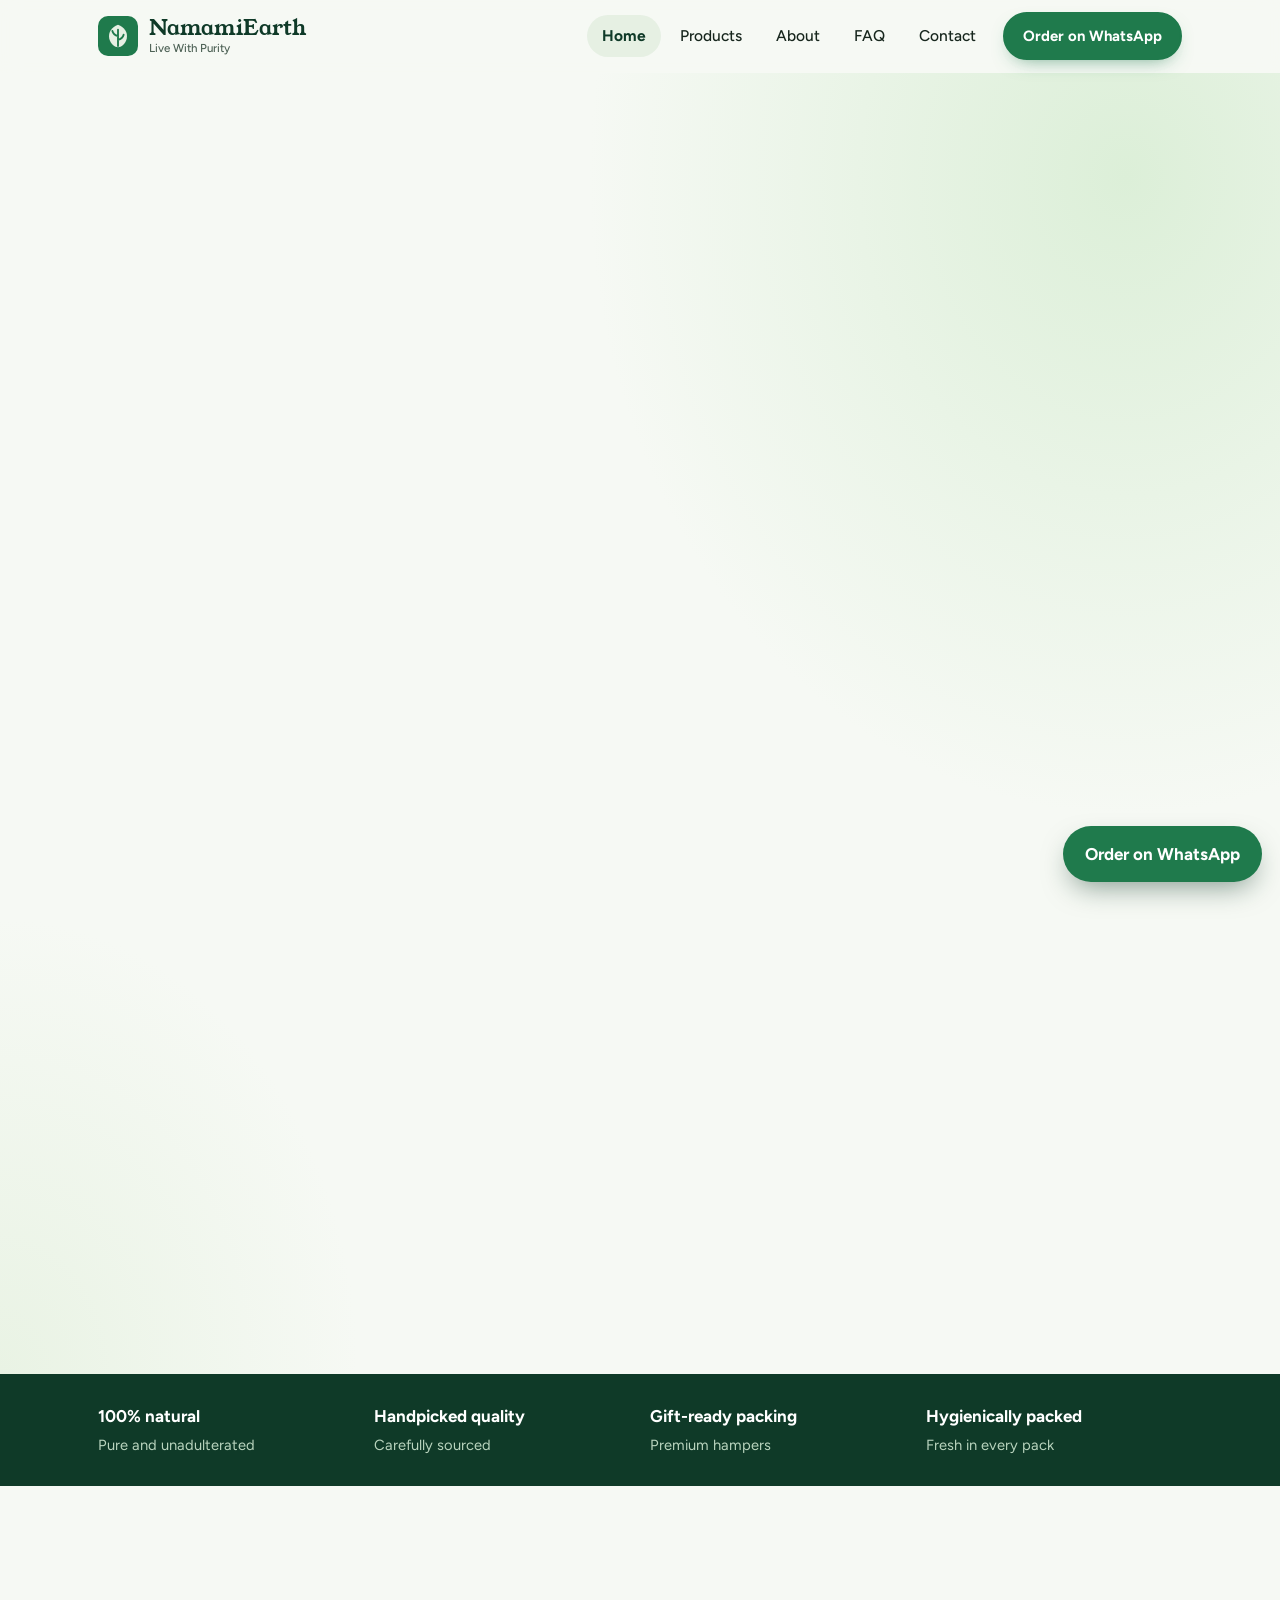
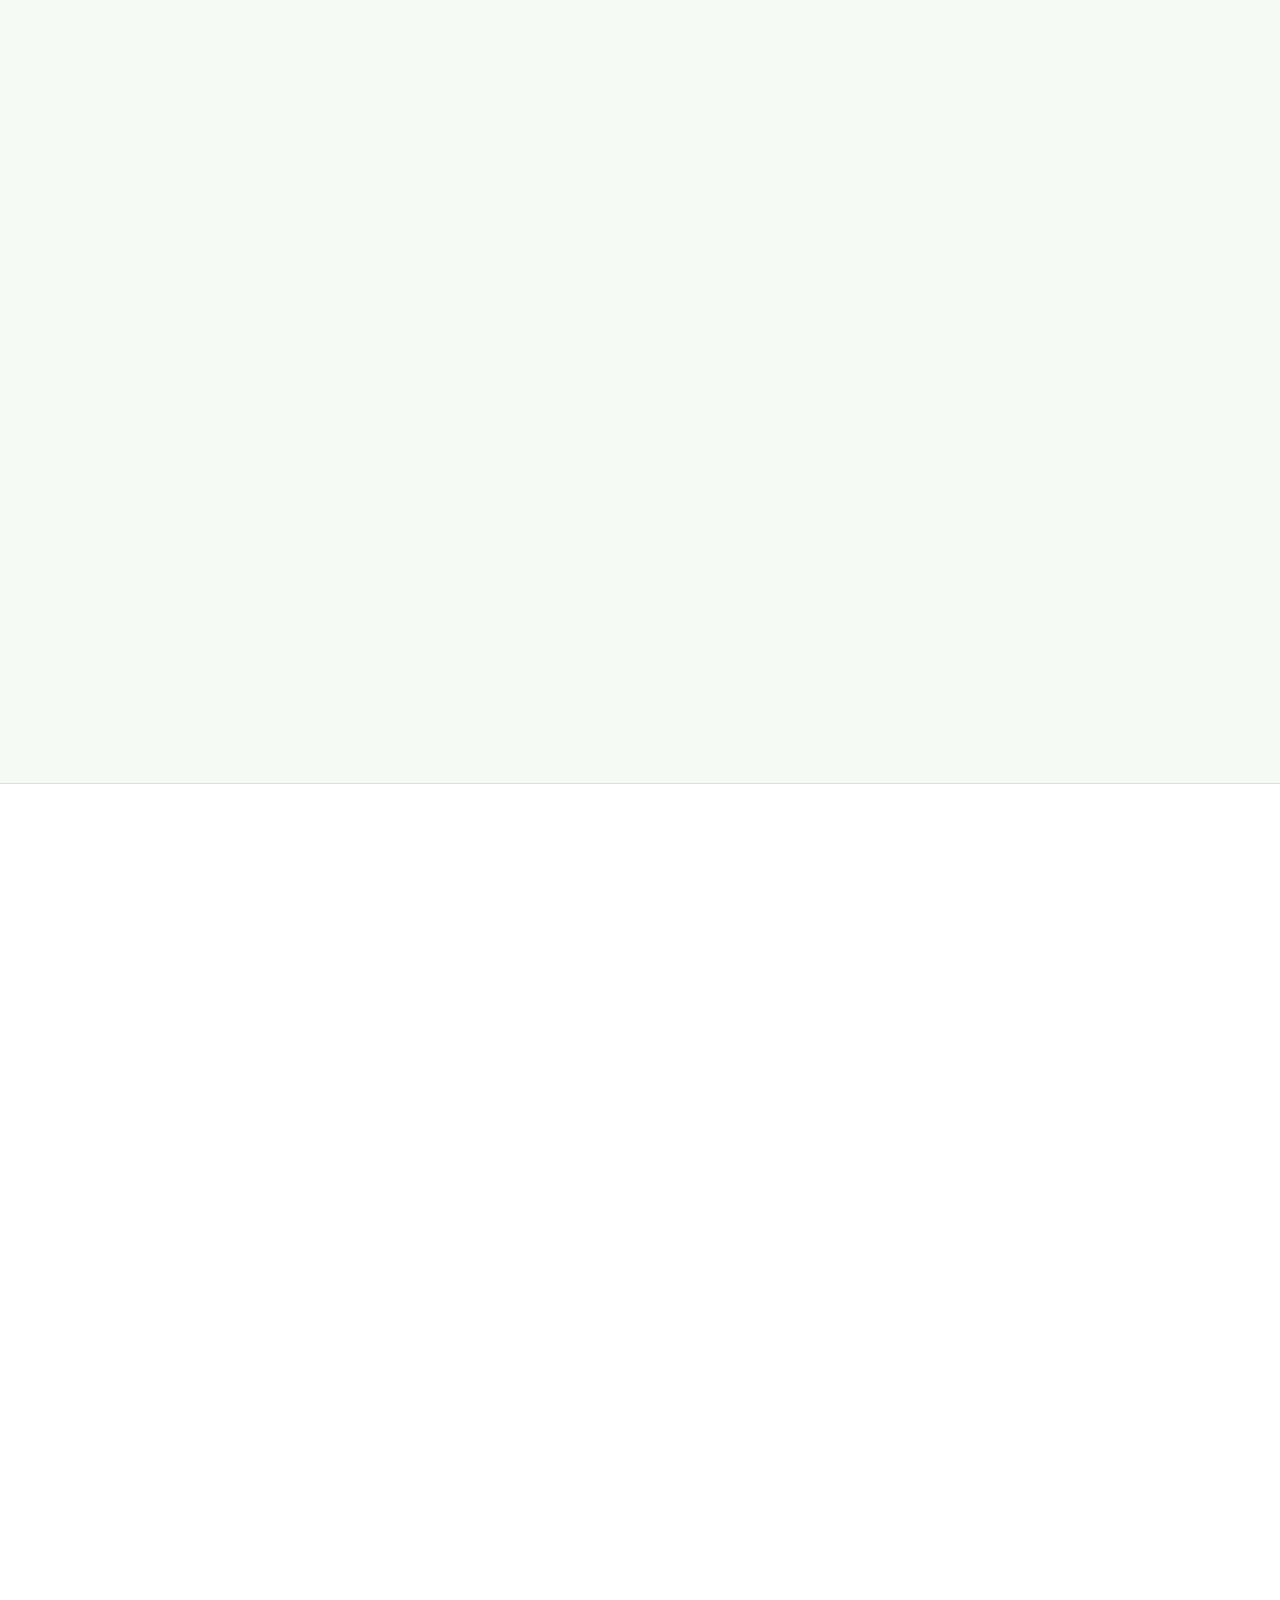
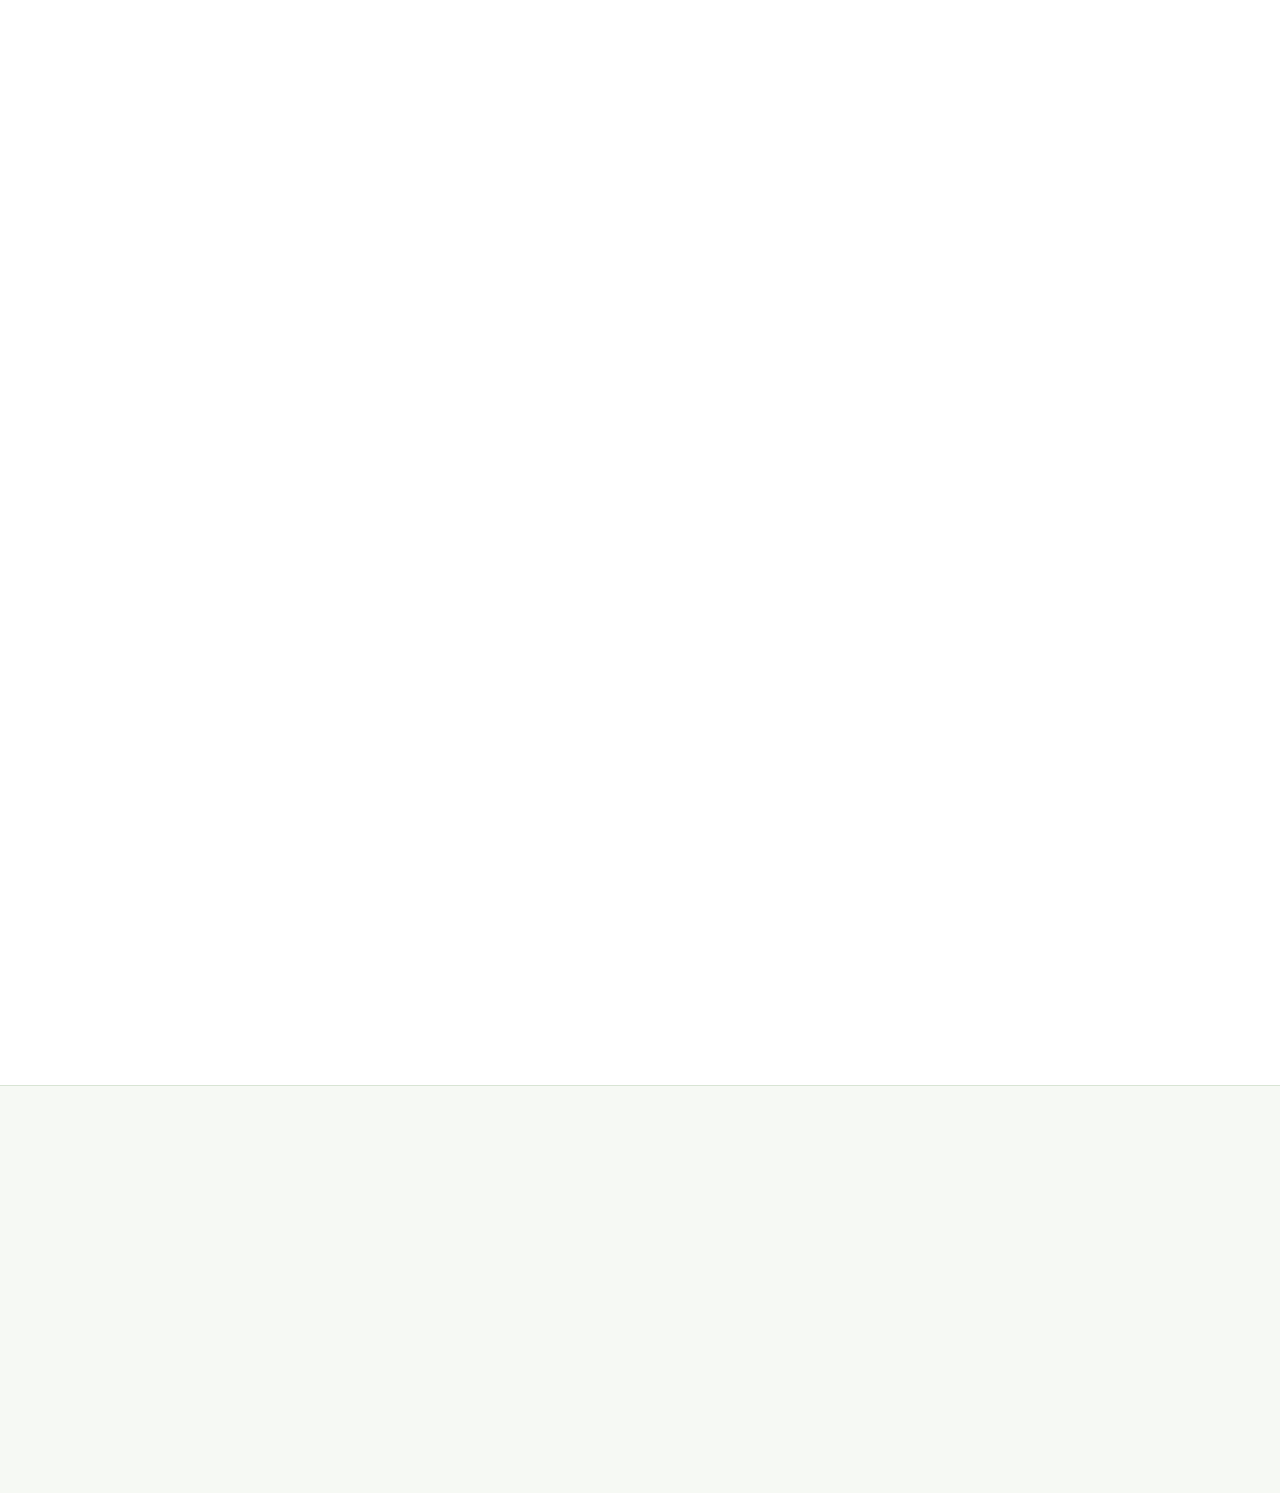
<file: index.html>
<!DOCTYPE html>
<html lang="en-IN">
<head>
<meta charset="utf-8">
<meta name="viewport" content="width=device-width, initial-scale=1">
<title>NamamiEarth | Premium Dry Fruits & Diwali Gift Hampers</title>
<meta name="description" content="Buy pure, handpicked almonds, cashews and pistachios and gift-ready Diwali hampers from New Delhi. Free delivery above ₹999. Order on WhatsApp.">
<link rel="canonical" href="https://namamiearth.com/">
<link rel="alternate" hreflang="en-IN" href="https://namamiearth.com/"><link rel="alternate" hreflang="x-default" href="https://namamiearth.com/">
<meta name="robots" content="index, follow, max-image-preview:large"><meta name="author" content="NamamiEarth"><meta name="publisher" content="NamamiEarth">
<meta name="theme-color" content="#0f3a28"><meta name="color-scheme" content="light">
<meta property="og:type" content="website"><meta property="og:site_name" content="NamamiEarth"><meta property="og:locale" content="en_IN">
<meta property="og:title" content="NamamiEarth | Premium Dry Fruits & Gift Hampers"><meta property="og:description" content="Buy pure, handpicked almonds, cashews and pistachios and gift-ready Diwali hampers from New Delhi. Free delivery above ₹999. Order on WhatsApp."><meta property="og:url" content="https://namamiearth.com/">
<meta property="og:image" content="https://namamiearth.com/assets/images/og-image.png"><meta property="og:image:width" content="1200"><meta property="og:image:height" content="630"><meta property="og:image:alt" content="NamamiEarth: pure, handpicked dry fruits and gift hampers">
<meta name="twitter:card" content="summary_large_image"><meta name="twitter:title" content="NamamiEarth | Premium Dry Fruits & Gift Hampers"><meta name="twitter:description" content="Buy pure, handpicked almonds, cashews and pistachios and gift-ready Diwali hampers from New Delhi. Free delivery above ₹999. Order on WhatsApp."><meta name="twitter:image" content="https://namamiearth.com/assets/images/og-image.png"><meta name="twitter:image:alt" content="NamamiEarth: pure, handpicked dry fruits and gift hampers">
<link rel="icon" type="image/svg+xml" href="./assets/images/favicon.svg"><link rel="apple-touch-icon" href="./assets/images/apple-touch-icon.png"><link rel="manifest" href="./manifest.webmanifest">
<link rel="preload" href="./assets/fonts/young-serif-latin-400-normal.woff2" as="font" type="font/woff2" crossorigin>
<link rel="preload" href="./assets/fonts/figtree-latin-400-normal.woff2" as="font" type="font/woff2" crossorigin>
<link rel="stylesheet" href="./styles.css">
<script type="application/ld+json">{"@context":"https://schema.org","@graph":[{"@type":"Organization","@id":"https://namamiearth.com/#organization","name":"NamamiEarth","alternateName":"Namami Earth","url":"https://namamiearth.com/","logo":{"@type":"ImageObject","url":"https://namamiearth.com/assets/images/icon-512.png","width":512,"height":512},"image":"https://namamiearth.com/assets/images/og-image.png","slogan":"Live With Purity","description":"NamamiEarth sells pure, handpicked dry fruits and gift-ready hampers from New Delhi, with ordering and enquiries on WhatsApp.","email":"sales@namamiearth.com","telephone":"+918295950901","address":{"@type":"PostalAddress","addressLocality":"New Delhi","addressCountry":"IN"},"contactPoint":[{"@type":"ContactPoint","contactType":"sales","telephone":"+918295950901","email":"sales@namamiearth.com","areaServed":"IN","availableLanguage":["English","Hindi"]}],"knowsAbout":["Dry fruits","Almonds","Cashews","Pistachios","Diwali gift hampers","Corporate gifting"]},{"@type":"WebSite","@id":"https://namamiearth.com/#website","url":"https://namamiearth.com/","name":"NamamiEarth","inLanguage":"en-IN","publisher":{"@id":"https://namamiearth.com/#organization"}},{"@type":"FAQPage","@id":"https://namamiearth.com/#faq","mainEntity":[{"@type":"Question","name":"How do I place an order?","acceptedAnswer":{"@type":"Answer","text":"Choose a product and tap Order on WhatsApp. A message naming the item opens in WhatsApp, and we confirm availability, pack size, price and delivery with you over chat."}},{"@type":"Question","name":"Is delivery free?","acceptedAnswer":{"@type":"Answer","text":"Yes, delivery is free on orders above ₹999."}},{"@type":"Question","name":"Can I order custom buckets or corporate gifts in bulk?","acceptedAnswer":{"@type":"Answer","text":"Yes. Message us on WhatsApp with your quantity, budget per hamper and delivery city, and we will suggest options."}},{"@type":"Question","name":"Are your dry fruits natural?","acceptedAnswer":{"@type":"Answer","text":"Yes. Our dry fruits are 100% natural and unadulterated, carefully sourced, handpicked and hygienically packed."}},{"@type":"Question","name":"Which dry fruits do you sell?","acceptedAnswer":{"@type":"Answer","text":"We sell almonds, cashews, pistachios, raisins, walnuts and mixed dry fruits, plus gift hampers such as the Classic Diwali Hamper, Festive Bucket Hamper and Premium Dry Fruit Set."}},{"@type":"Question","name":"How can I contact NamamiEarth?","acceptedAnswer":{"@type":"Answer","text":"Message us on WhatsApp at +91 82959 50901 or email sales@namamiearth.com. We are based in New Delhi."}}]}]}</script>
</head>
<body>
<a class="skip" href="#main">Skip to content</a>
<svg class="defs" aria-hidden="true" focusable="false"><defs>
<linearGradient id="gA" x1="0" y1="0" x2="1" y2="1"><stop offset="0" stop-color="#e2b982"/><stop offset="1" stop-color="#b9833f"/></linearGradient>
<linearGradient id="gC" x1="0" y1="0" x2="1" y2="1"><stop offset="0" stop-color="#f4dfaf"/><stop offset="1" stop-color="#d9b46a"/></linearGradient>
<linearGradient id="gW" x1="0" y1="0" x2="1" y2="1"><stop offset="0" stop-color="#c79a63"/><stop offset="1" stop-color="#8f6538"/></linearGradient>
<g id="almond"><path d="M20 3C30 10 34 21 28.5 31C25 37 15 37 11.5 31C6 21 10 10 20 3Z" fill="url(#gA)"/><path d="M20 8C19 16 19 25 20 33" stroke="#8c5e2a" stroke-opacity=".35" stroke-width="1.3" fill="none"/><path d="M14 14C15 11 17 9 19 8" stroke="#fff" stroke-opacity=".5" stroke-width="1.6" stroke-linecap="round" fill="none"/></g>
<g id="cashew"><path d="M7 17C9 7 24 4 31 12C35 17 33 27 26 31C23 33 19 31 21 27C22 24 19 22 16 24C11 27 5 23 7 17Z" fill="url(#gC)"/><path d="M12 13C16 9 23 9 27 13" stroke="#fff" stroke-opacity=".55" stroke-width="1.6" stroke-linecap="round" fill="none"/></g>
<g id="pista"><ellipse cx="20" cy="20" rx="11" ry="15" fill="#dccda4"/><path d="M20 5C13 9 11 20 14 29C16 33 24 33 26 29C29 20 27 9 20 5Z" fill="#8fbf6a"/><path d="M20 5V35" stroke="#cdbb86" stroke-width="1.4"/><path d="M15 14C16 11 18 9 19 8" stroke="#fff" stroke-opacity=".5" stroke-width="1.5" stroke-linecap="round" fill="none"/></g>
<g id="raisin"><ellipse cx="20" cy="20" rx="13" ry="9.5" fill="#5a3548"/><path d="M10 18C14 15 19 17 22 14M15 24C19 22 24 24 29 20" stroke="#7d4f66" stroke-width="1.3" fill="none" stroke-linecap="round"/><ellipse cx="15" cy="16" rx="4" ry="2" fill="#fff" opacity=".18"/></g>
<g id="walnut"><path d="M20 4C29 4 36 11 36 20C36 29 29 36 20 36C11 36 4 29 4 20C4 11 11 4 20 4Z" fill="url(#gW)"/><path d="M20 5C15 13 25 20 20 35M10 12C15 14 14 20 10 23M30 12C25 14 26 20 30 23" stroke="#6f4a24" stroke-opacity=".6" stroke-width="1.5" fill="none" stroke-linecap="round"/></g>
<g id="date"><ellipse cx="20" cy="20" rx="14" ry="8.5" fill="#6b3d22"/><ellipse cx="15" cy="17" rx="6" ry="2.2" fill="#fff" opacity=".2"/><path d="M8 21C14 24 26 24 32 20" stroke="#4d2a15" stroke-width="1.2" fill="none"/></g>
<g id="leaf"><path d="M0 0C12 -22 40 -26 56 -14C48 8 18 20 0 0Z" fill="#2f8f5b"/><path d="M2 0C20 -6 36 -10 52 -14" stroke="#e6f0e3" stroke-opacity=".7" stroke-width="1.6" fill="none"/></g>
</defs></svg><header class="hdr"><div class="wrap"><a class="brand" href="./index.html" aria-label="NamamiEarth home"><img src="./assets/images/logo.svg" alt="NamamiEarth logo" width="40" height="40"><span>NamamiEarth<small>Live With Purity</small></span></a>
<button class="menu" aria-label="Menu" aria-controls="nav" aria-expanded="false"><span></span></button>
<nav id="nav" aria-label="Main"><a href="./index.html" aria-current="page">Home</a><a href="./products.html">Products</a><a href="./index.html#about">About</a><a href="./index.html#faq">FAQ</a><a href="./index.html#contact">Contact</a><a class="btn sm" href="https://wa.me/918295950901?text=Hi%20NamamiEarth%2C%20I%27d%20like%20to%20place%20an%20order." target="_blank" rel="noopener">Order on WhatsApp</a></nav></div></header>
<main id="main">
<section class="hero"><div class="wrap">
<div><h1>Dry fruits as pure as they should be.</h1>
<p class="lead">Handpicked almonds, cashews and pistachios, packed hygienically and gifted beautifully. Choose a hamper, then order in one tap on WhatsApp.</p>
<div class="row"><a class="btn" href="./products.html">Shop hampers</a><a class="btn alt" href="https://wa.me/918295950901?text=Hi%20NamamiEarth%2C%20I%27d%20like%20to%20place%20an%20order." target="_blank" rel="noopener">Order on WhatsApp</a></div>
<ul><li>Handpicked quality</li><li>Gift-ready packing</li><li>Based in New Delhi</li></ul></div>
<div class="hero-art"><svg viewBox="0 0 200 200" role="img" aria-label="Almonds, cashews, pistachios, raisins and walnuts"><use href="#leaf" transform="translate(150 28) rotate(-40) scale(.9)"/><use href="#leaf" transform="translate(22 150) rotate(150) scale(.8)"/><use href="#cashew" transform="translate(148.2 49.6) rotate(325) scale(1.25) translate(-20 -20)"/><use href="#almond" transform="translate(30.0 106.1) rotate(272) scale(1.12) translate(-20 -20)"/><use href="#date" transform="translate(154.8 139.6) rotate(219) scale(1.38) translate(-20 -20)"/><use href="#raisin" transform="translate(88.0 37.0) rotate(166) scale(1.25) translate(-20 -20)"/><use href="#walnut" transform="translate(64.9 152.9) rotate(113) scale(1.12) translate(-20 -20)"/><use href="#pista" transform="translate(162.0 83.9) rotate(60) scale(1.38) translate(-20 -20)"/><use href="#cashew" transform="translate(44.2 72.7) rotate(7) scale(1.25) translate(-20 -20)"/><use href="#almond" transform="translate(121.2 154.4) rotate(314) scale(1.12) translate(-20 -20)"/><use href="#date" transform="translate(122.5 47.8) rotate(261) scale(1.38) translate(-20 -20)"/><use href="#raisin" transform="translate(47.8 123.4) rotate(208) scale(1.25) translate(-20 -20)"/><use href="#walnut" transform="translate(153.4 115.7) rotate(155) scale(1.12) translate(-20 -20)"/><use href="#pista" transform="translate(72.7 55.6) rotate(102) scale(1.38) translate(-20 -20)"/><use href="#cashew" transform="translate(89.0 148.4) rotate(49) scale(1.25) translate(-20 -20)"/><use href="#almond" transform="translate(141.0 72.4) rotate(356) scale(1.12) translate(-20 -20)"/><use href="#date" transform="translate(52.2 94.3) rotate(303) scale(1.38) translate(-20 -20)"/><use href="#raisin" transform="translate(129.8 133.3) rotate(250) scale(1.25) translate(-20 -20)"/><use href="#walnut" transform="translate(101.6 58.5) rotate(197) scale(1.12) translate(-20 -20)"/><use href="#pista" transform="translate(70.9 128.0) rotate(144) scale(1.38) translate(-20 -20)"/><use href="#cashew" transform="translate(138.8 98.2) rotate(91) scale(1.25) translate(-20 -20)"/><use href="#almond" transform="translate(72.1 78.1) rotate(38) scale(1.12) translate(-20 -20)"/><use href="#date" transform="translate(104.6 131.3) rotate(345) scale(1.38) translate(-20 -20)"/><use href="#raisin" transform="translate(117.1 76.5) rotate(292) scale(1.25) translate(-20 -20)"/><use href="#walnut" transform="translate(74.1 105.6) rotate(239) scale(1.12) translate(-20 -20)"/><use href="#pista" transform="translate(119.5 110.5) rotate(186) scale(1.38) translate(-20 -20)"/><use href="#cashew" transform="translate(94.7 84.3) rotate(133) scale(1.25) translate(-20 -20)"/><use href="#almond" transform="translate(95.8 108.7) rotate(80) scale(1.12) translate(-20 -20)"/></svg><div class="float-chip fc2"><b>100% natural</b>Pure and unadulterated</div><div class="float-chip fc1"><b>Free delivery</b>on orders above ₹999</div></div></div></section>

<div class="band"><div class="wrap"><div><strong>100% natural</strong><span>Pure and unadulterated</span></div><div><strong>Handpicked quality</strong><span>Carefully sourced</span></div><div><strong>Gift-ready packing</strong><span>Premium hampers</span></div><div><strong>Hygienically packed</strong><span>Fresh in every pack</span></div></div></div>

<section><div class="wrap">
<div class="head"><div><h2>Featured gift hampers</h2><p>Curated for festive gifting and ready to hand over.</p></div><a class="btn alt sm" href="./products.html">View all products</a></div>
<div class="grid"><article class="card" data-cat="hamper"><div class="tile tone-a"><svg viewBox="0 0 120 80" aria-hidden="true"><circle cx="60" cy="42" r="35" fill="#fff" opacity=".5"/><use href="#pista" transform="translate(72.1 60.7) rotate(344) scale(0.68) translate(-20 -20)"/><use href="#cashew" transform="translate(65.5 22.5) rotate(291) scale(0.62) translate(-20 -20)"/><use href="#almond" transform="translate(41.8 52.4) rotate(238) scale(0.56) translate(-20 -20)"/><use href="#pista" transform="translate(79.9 44.6) rotate(185) scale(0.68) translate(-20 -20)"/><use href="#cashew" transform="translate(48.5 29.9) rotate(132) scale(0.62) translate(-20 -20)"/><use href="#almond" transform="translate(59.0 55.6) rotate(79) scale(0.56) translate(-20 -20)"/><use href="#pista" transform="translate(69.8 34.0) rotate(26) scale(0.68) translate(-20 -20)"/><use href="#cashew" transform="translate(49.5 42.2) rotate(333) scale(0.62) translate(-20 -20)"/><use href="#almond" transform="translate(64.6 45.4) rotate(280) scale(0.56) translate(-20 -20)"/></svg></div><div class="body"><h3>Classic Diwali Hamper</h3><p>Almonds, cashews and pistachios in a gift-ready pack.</p><div class="price">₹899<s>₹1,099</s><span class="off">18% off</span></div><div class="acts"><a class="btn sm" href="https://wa.me/918295950901?text=Hi%20NamamiEarth%2C%20I%27d%20like%20to%20order%20the%20Classic%20Diwali%20Hamper%20%28%E2%82%B9899%29.%20Please%20share%20the%20next%20steps." target="_blank" rel="noopener" aria-label="Order Classic Diwali Hamper on WhatsApp">Order on WhatsApp</a><a class="link" href="https://wa.me/918295950901?text=Hi%20NamamiEarth%2C%20I%20have%20a%20question%20about%3A%20Classic%20Diwali%20Hamper." target="_blank" rel="noopener" aria-label="Enquire about Classic Diwali Hamper on WhatsApp">Enquire</a></div></div></article><article class="card" data-cat="hamper"><div class="tile tone-b"><svg viewBox="0 0 120 80" aria-hidden="true"><circle cx="60" cy="42" r="35" fill="#fff" opacity=".5"/><use href="#cashew" transform="translate(72.1 60.7) rotate(344) scale(0.68) translate(-20 -20)"/><use href="#raisin" transform="translate(65.5 22.5) rotate(291) scale(0.62) translate(-20 -20)"/><use href="#pista" transform="translate(41.8 52.4) rotate(238) scale(0.56) translate(-20 -20)"/><use href="#almond" transform="translate(79.9 44.6) rotate(185) scale(0.68) translate(-20 -20)"/><use href="#cashew" transform="translate(48.5 29.9) rotate(132) scale(0.62) translate(-20 -20)"/><use href="#raisin" transform="translate(59.0 55.6) rotate(79) scale(0.56) translate(-20 -20)"/><use href="#pista" transform="translate(69.8 34.0) rotate(26) scale(0.68) translate(-20 -20)"/><use href="#almond" transform="translate(49.5 42.2) rotate(333) scale(0.62) translate(-20 -20)"/><use href="#cashew" transform="translate(64.6 45.4) rotate(280) scale(0.56) translate(-20 -20)"/></svg><span class="badge">Most gifted</span></div><div class="body"><h3>Festive Bucket Hamper</h3><p>Cashews, almonds, pistachios and raisins in a festive bucket.</p><div class="price">₹1,299<s>₹1,599</s><span class="off">19% off</span></div><div class="acts"><a class="btn sm" href="https://wa.me/918295950901?text=Hi%20NamamiEarth%2C%20I%27d%20like%20to%20order%20the%20Festive%20Bucket%20Hamper%20%28%E2%82%B91%2C299%29.%20Please%20share%20the%20next%20steps." target="_blank" rel="noopener" aria-label="Order Festive Bucket Hamper on WhatsApp">Order on WhatsApp</a><a class="link" href="https://wa.me/918295950901?text=Hi%20NamamiEarth%2C%20I%20have%20a%20question%20about%3A%20Festive%20Bucket%20Hamper." target="_blank" rel="noopener" aria-label="Enquire about Festive Bucket Hamper on WhatsApp">Enquire</a></div></div></article><article class="card" data-cat="hamper"><div class="tile tone-c"><svg viewBox="0 0 120 80" aria-hidden="true"><circle cx="60" cy="42" r="35" fill="#fff" opacity=".5"/><use href="#almond" transform="translate(72.1 60.7) rotate(344) scale(0.68) translate(-20 -20)"/><use href="#date" transform="translate(65.5 22.5) rotate(291) scale(0.62) translate(-20 -20)"/><use href="#pista" transform="translate(41.8 52.4) rotate(238) scale(0.56) translate(-20 -20)"/><use href="#cashew" transform="translate(79.9 44.6) rotate(185) scale(0.68) translate(-20 -20)"/><use href="#almond" transform="translate(48.5 29.9) rotate(132) scale(0.62) translate(-20 -20)"/><use href="#date" transform="translate(59.0 55.6) rotate(79) scale(0.56) translate(-20 -20)"/><use href="#pista" transform="translate(69.8 34.0) rotate(26) scale(0.68) translate(-20 -20)"/><use href="#cashew" transform="translate(49.5 42.2) rotate(333) scale(0.62) translate(-20 -20)"/><use href="#almond" transform="translate(64.6 45.4) rotate(280) scale(0.56) translate(-20 -20)"/></svg></div><div class="body"><h3>Premium Dry Fruit Set</h3><p>Almonds, cashews, pistachios and dates, curated as a set.</p><div class="price">₹699<s>₹899</s><span class="off">22% off</span></div><div class="acts"><a class="btn sm" href="https://wa.me/918295950901?text=Hi%20NamamiEarth%2C%20I%27d%20like%20to%20order%20the%20Premium%20Dry%20Fruit%20Set%20%28%E2%82%B9699%29.%20Please%20share%20the%20next%20steps." target="_blank" rel="noopener" aria-label="Order Premium Dry Fruit Set on WhatsApp">Order on WhatsApp</a><a class="link" href="https://wa.me/918295950901?text=Hi%20NamamiEarth%2C%20I%20have%20a%20question%20about%3A%20Premium%20Dry%20Fruit%20Set." target="_blank" rel="noopener" aria-label="Enquire about Premium Dry Fruit Set on WhatsApp">Enquire</a></div></div></article></div></div></section>

<section class="why"><div class="wrap" style="display:block">
<div class="head" style="margin-bottom:30px"><h2>Ordering takes three steps</h2><p>No app, no account, no checkout forms. Just a conversation.</p></div>
<div class="steps">
<div class="step"><div class="ico"><svg viewBox="0 0 24 24" aria-hidden="true"><path d="M4 5h16v11H9l-5 4z"/></svg></div><h3>Pick and message us</h3><p>Choose a hamper or dry fruit and tap Order on WhatsApp. Your message is already written.</p></div>
<div class="step"><div class="ico"><svg viewBox="0 0 24 24" aria-hidden="true"><path d="M5 8h14l-1 12H6z"/><path d="M9 8a3 3 0 0 1 6 0"/></svg></div><h3>We confirm and pack</h3><p>We confirm price, pack size and delivery with you, then pack your order hygienically.</p></div>
<div class="step"><div class="ico"><svg viewBox="0 0 24 24" aria-hidden="true"><path d="M2 6h11v9H2zM13 9h4l3 3v3h-7"/><circle cx="7" cy="17" r="2"/><circle cx="17" cy="17" r="2"/></svg></div><h3>Delivered to the door</h3><p>Free delivery on orders above ₹999, ready to gift or enjoy.</p></div>
</div></div></section>

<section><div class="wrap">
<div class="head"><h2>Shop by category</h2><p>Loose dry fruits, packed fresh.</p></div>
<div class="cats"><a href="./products.html#fruit"><svg viewBox="0 0 76 50" aria-hidden="true"><use href="#almond" transform="translate(54.8 17.5) rotate(146) scale(0.88) translate(-20 -20)"/><use href="#almond" transform="translate(23.8 21.8) rotate(93) scale(0.80) translate(-20 -20)"/><use href="#almond" transform="translate(42.6 31.1) rotate(40) scale(0.72) translate(-20 -20)"/></svg>Almonds</a><a href="./products.html#fruit"><svg viewBox="0 0 76 50" aria-hidden="true"><use href="#cashew" transform="translate(54.8 17.5) rotate(146) scale(0.88) translate(-20 -20)"/><use href="#cashew" transform="translate(23.8 21.8) rotate(93) scale(0.80) translate(-20 -20)"/><use href="#cashew" transform="translate(42.6 31.1) rotate(40) scale(0.72) translate(-20 -20)"/></svg>Cashews</a><a href="./products.html#fruit"><svg viewBox="0 0 76 50" aria-hidden="true"><use href="#pista" transform="translate(54.8 17.5) rotate(146) scale(0.88) translate(-20 -20)"/><use href="#pista" transform="translate(23.8 21.8) rotate(93) scale(0.80) translate(-20 -20)"/><use href="#pista" transform="translate(42.6 31.1) rotate(40) scale(0.72) translate(-20 -20)"/></svg>Pistachios</a><a href="./products.html#fruit"><svg viewBox="0 0 76 50" aria-hidden="true"><use href="#raisin" transform="translate(54.8 17.5) rotate(146) scale(0.88) translate(-20 -20)"/><use href="#raisin" transform="translate(23.8 21.8) rotate(93) scale(0.80) translate(-20 -20)"/><use href="#raisin" transform="translate(42.6 31.1) rotate(40) scale(0.72) translate(-20 -20)"/></svg>Raisins</a><a href="./products.html#fruit"><svg viewBox="0 0 76 50" aria-hidden="true"><use href="#walnut" transform="translate(54.8 17.5) rotate(146) scale(0.88) translate(-20 -20)"/><use href="#walnut" transform="translate(23.8 21.8) rotate(93) scale(0.80) translate(-20 -20)"/><use href="#walnut" transform="translate(42.6 31.1) rotate(40) scale(0.72) translate(-20 -20)"/></svg>Walnuts</a><a href="./products.html#fruit"><svg viewBox="0 0 76 50" aria-hidden="true"><use href="#date" transform="translate(54.8 17.5) rotate(146) scale(0.88) translate(-20 -20)"/><use href="#date" transform="translate(23.8 21.8) rotate(93) scale(0.80) translate(-20 -20)"/><use href="#date" transform="translate(42.6 31.1) rotate(40) scale(0.72) translate(-20 -20)"/></svg>Mix dry fruits</a></div></div></section>

<section class="why"><div class="wrap">
<div><h2>Why families and teams choose NamamiEarth</h2><p class="lead">We keep it simple: good ingredients, careful packing and a real person on WhatsApp.</p></div>
<dl><dt>100% natural</dt><dd>Pure and unadulterated dry fruits, with nothing added.</dd><dt>Premium quality</dt><dd>Carefully sourced and handpicked before packing.</dd><dt>Made for gifting</dt><dd>Thoughtful hampers for Diwali and every occasion.</dd><dt>Hygienically packed</dt><dd>Sealed for freshness, so quality holds from our hands to yours.</dd></dl>
</div></section>

<section><div class="wrap"><div class="gift">
<div><h2>Gifting for a team or your clients?</h2><p>We offer corporate gifting and custom dry fruit buckets in bulk. Tell us your quantity and budget on WhatsApp and we will suggest options.</p></div>
<div class="row"><a class="btn light" href="https://wa.me/918295950901?text=Hi%20NamamiEarth%2C%20we%20are%20interested%20in%20corporate%20gifting.%0AApprox.%20quantity%3A%20%0ABudget%20per%20hamper%3A%20%0ADelivery%20city%3A%20" target="_blank" rel="noopener">Enquire on WhatsApp</a></div>
</div></div></section>

<section style="padding-top:0"><div class="wrap quote"><blockquote>&ldquo;Beautiful packaging and premium quality dry fruits. Perfect for Diwali gifting!&rdquo;</blockquote><cite>Priya S., NamamiEarth customer</cite></div></section>

<section id="faq" class="why"><div class="wrap" style="display:block">
<div class="head" style="justify-content:center;text-align:center;margin-bottom:24px"><h2>Frequently asked questions</h2></div>
<div class="faq"><details><summary>How do I place an order?</summary><p>Choose a product and tap Order on WhatsApp. A message naming the item opens in WhatsApp, and we confirm availability, pack size, price and delivery with you over chat.</p></details><details><summary>Is delivery free?</summary><p>Yes, delivery is free on orders above ₹999.</p></details><details><summary>Can I order custom buckets or corporate gifts in bulk?</summary><p>Yes. Message us on WhatsApp with your quantity, budget per hamper and delivery city, and we will suggest options.</p></details><details><summary>Are your dry fruits natural?</summary><p>Yes. Our dry fruits are 100% natural and unadulterated, carefully sourced, handpicked and hygienically packed.</p></details><details><summary>Which dry fruits do you sell?</summary><p>We sell almonds, cashews, pistachios, raisins, walnuts and mixed dry fruits, plus gift hampers such as the Classic Diwali Hamper, Festive Bucket Hamper and Premium Dry Fruit Set.</p></details><details><summary>How can I contact NamamiEarth?</summary><p>Message us on WhatsApp at +91 82959 50901 or email sales@namamiearth.com. We are based in New Delhi.</p></details></div></div></section>

<section id="about"><div class="wrap two">
<div><h2>About NamamiEarth</h2><p class="lead">A New Delhi brand built around one idea: dry fruits should be pure.</p><p>Every almond, cashew and pistachio we pack is carefully sourced, handpicked and sealed hygienically, so what reaches you tastes the way it should. We take orders and answer questions directly on WhatsApp, so you always talk to a person.</p></div>
<ul class="facts"><li>Based in New Delhi</li><li>Free delivery on orders above ₹999</li><li>Custom buckets and bulk corporate gifting</li><li>Orders and enquiries on WhatsApp</li></ul>
</div></section>

<section id="contact" class="why"><div class="wrap two">
<div><h2>Order or ask us anything</h2><p class="lead">Tell us what you need. Your message opens in WhatsApp, ready to send.</p><p class="cinfo"><a href="https://wa.me/918295950901?text=Hi%20NamamiEarth%2C%20I%20have%20a%20question." target="_blank" rel="noopener">+91 82959 50901 on WhatsApp</a><br><a href="mailto:sales@namamiearth.com">sales@namamiearth.com</a><br>New Delhi, India</p></div>
<form id="enquiry" novalidate><label>Your name<input name="name" autocomplete="name" required></label><label>City<input name="city" autocomplete="address-level2"></label>
<label>I am interested in<select name="topic"><option>Gift hampers</option><option>Loose dry fruits</option><option>Custom bucket</option><option>Corporate gifting</option></select></label>
<label>Message<textarea name="message" required></textarea></label><p class="err" id="err" role="alert"></p><button class="btn" type="submit">Continue on WhatsApp</button><p class="hint">Opens WhatsApp with your message pre-filled. Nothing is stored on this site.</p></form>
</div></section>
</main>
<footer><div class="wrap"><div><a class="brand" href="./index.html"><img src="./assets/images/logo.svg" alt="" width="40" height="40"><span>NamamiEarth</span></a><p>Pure, handpicked dry fruits and gift hampers from New Delhi. Live With Purity.</p></div>
<div><h3>Explore</h3><a href="./index.html">Home</a><a href="./products.html">Products</a><a href="./index.html#about">About</a><a href="./index.html#faq">FAQ</a><a href="./index.html#contact">Contact</a></div>
<div><h3>Order and contact</h3><a href="https://wa.me/918295950901?text=Hi%20NamamiEarth%2C%20I%20have%20a%20question." target="_blank" rel="noopener">WhatsApp +91 82959 50901</a><a href="mailto:sales@namamiearth.com">sales@namamiearth.com</a><span>New Delhi, India</span></div>
<p class="legal">&copy; <span id="year">2026</span> NamamiEarth. All rights reserved.</p></div></footer>
<a class="float" href="https://wa.me/918295950901?text=Hi%20NamamiEarth%2C%20I%27d%20like%20to%20place%20an%20order." target="_blank" rel="noopener">Order on WhatsApp</a>
<script src="./script.js" defer></script>
</body></html>
</file>
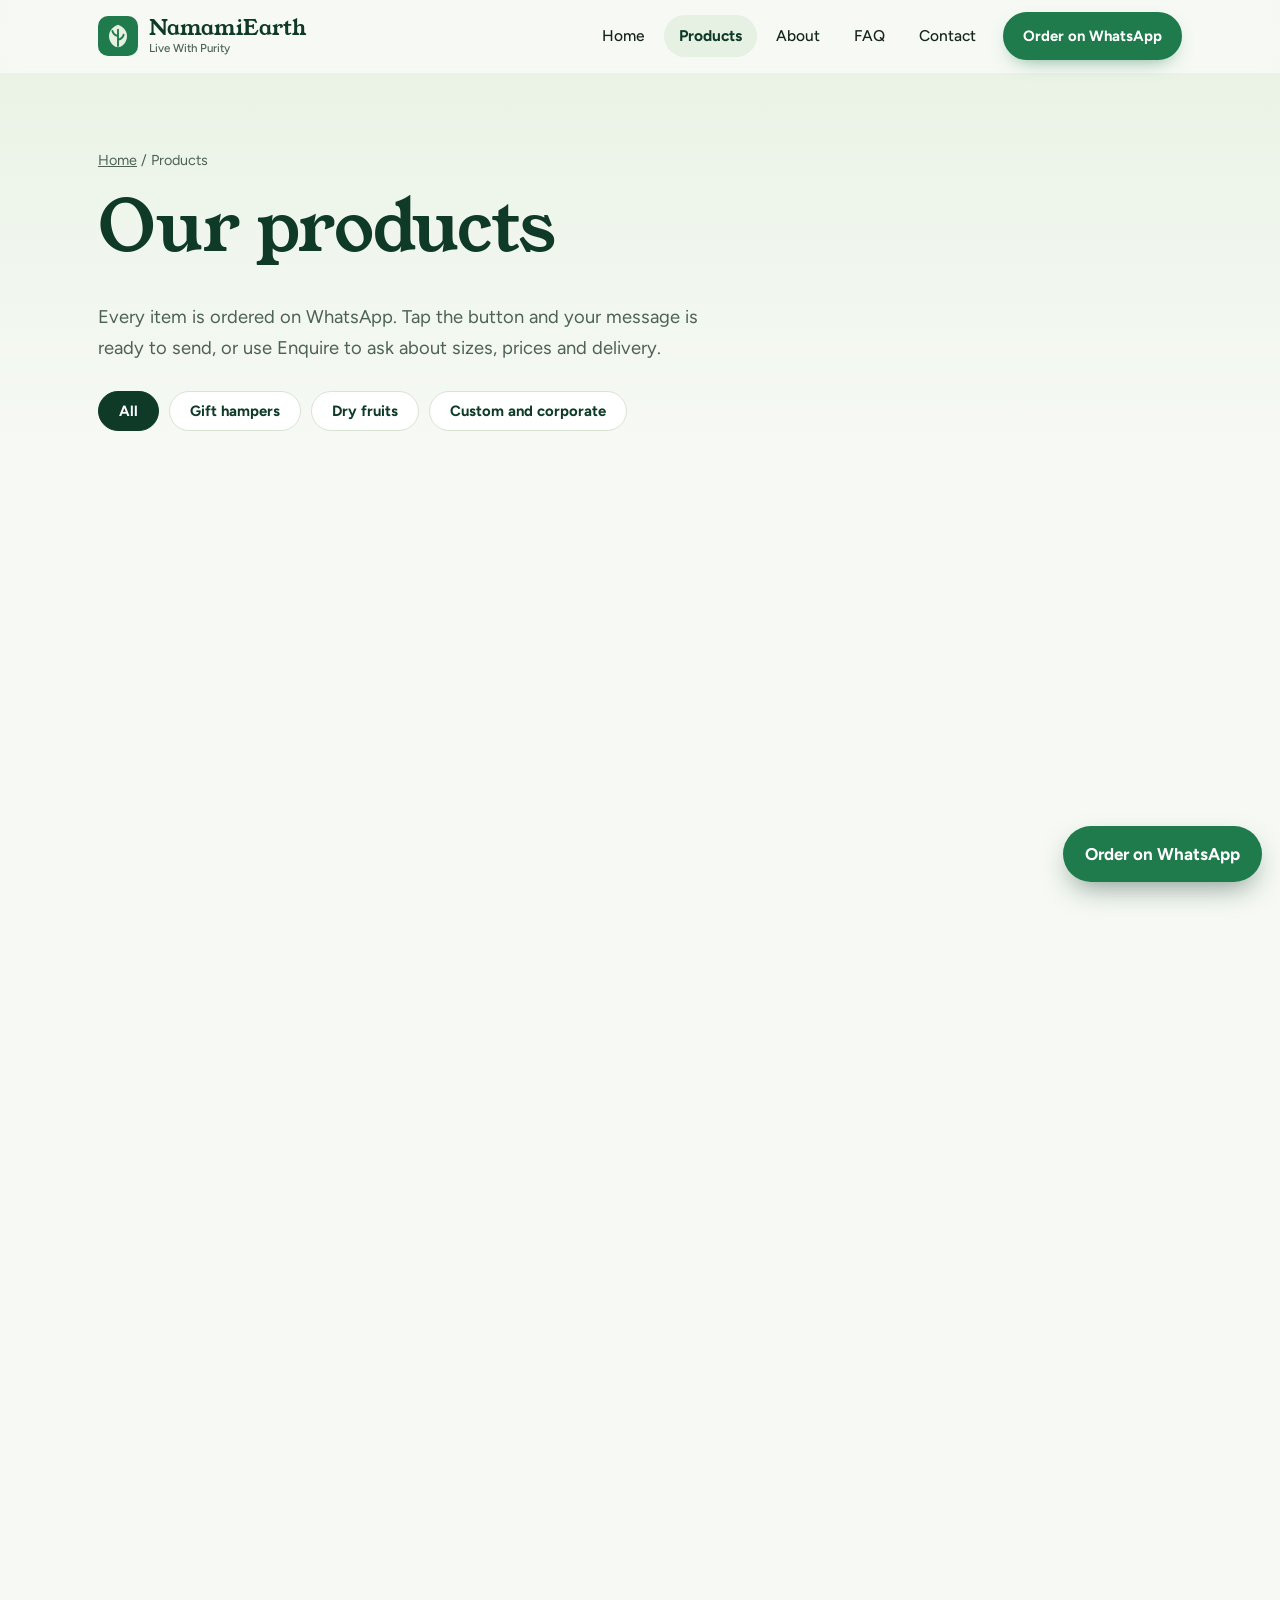
<file: products.html>
<!DOCTYPE html>
<html lang="en-IN">
<head>
<meta charset="utf-8">
<meta name="viewport" content="width=device-width, initial-scale=1">
<title>Dry Fruit Gift Hampers & Loose Dry Fruits | NamamiEarth</title>
<meta name="description" content="Shop Classic, Festive and Premium dry fruit hampers plus almonds, cashews, pistachios, raisins and walnuts. Order or enquire on WhatsApp.">
<link rel="canonical" href="https://namamiearth.com/products.html">
<link rel="alternate" hreflang="en-IN" href="https://namamiearth.com/products.html"><link rel="alternate" hreflang="x-default" href="https://namamiearth.com/products.html">
<meta name="robots" content="index, follow, max-image-preview:large"><meta name="author" content="NamamiEarth"><meta name="publisher" content="NamamiEarth">
<meta name="theme-color" content="#0f3a28"><meta name="color-scheme" content="light">
<meta property="og:type" content="website"><meta property="og:site_name" content="NamamiEarth"><meta property="og:locale" content="en_IN">
<meta property="og:title" content="Dry Fruit Gift Hampers & Loose Dry Fruits | NamamiEarth"><meta property="og:description" content="Shop Classic, Festive and Premium dry fruit hampers plus almonds, cashews, pistachios, raisins and walnuts. Order or enquire on WhatsApp."><meta property="og:url" content="https://namamiearth.com/products.html">
<meta property="og:image" content="https://namamiearth.com/assets/images/og-image.png"><meta property="og:image:width" content="1200"><meta property="og:image:height" content="630"><meta property="og:image:alt" content="NamamiEarth: pure, handpicked dry fruits and gift hampers">
<meta name="twitter:card" content="summary_large_image"><meta name="twitter:title" content="Dry Fruit Gift Hampers & Loose Dry Fruits | NamamiEarth"><meta name="twitter:description" content="Shop Classic, Festive and Premium dry fruit hampers plus almonds, cashews, pistachios, raisins and walnuts. Order or enquire on WhatsApp."><meta name="twitter:image" content="https://namamiearth.com/assets/images/og-image.png"><meta name="twitter:image:alt" content="NamamiEarth: pure, handpicked dry fruits and gift hampers">
<link rel="icon" type="image/svg+xml" href="./assets/images/favicon.svg"><link rel="apple-touch-icon" href="./assets/images/apple-touch-icon.png"><link rel="manifest" href="./manifest.webmanifest">
<link rel="preload" href="./assets/fonts/young-serif-latin-400-normal.woff2" as="font" type="font/woff2" crossorigin>
<link rel="preload" href="./assets/fonts/figtree-latin-400-normal.woff2" as="font" type="font/woff2" crossorigin>
<link rel="stylesheet" href="./styles.css">
<script type="application/ld+json">{"@context":"https://schema.org","@graph":[{"@type":"Organization","@id":"https://namamiearth.com/#organization","name":"NamamiEarth","alternateName":"Namami Earth","url":"https://namamiearth.com/","logo":{"@type":"ImageObject","url":"https://namamiearth.com/assets/images/icon-512.png","width":512,"height":512},"image":"https://namamiearth.com/assets/images/og-image.png","slogan":"Live With Purity","description":"NamamiEarth sells pure, handpicked dry fruits and gift-ready hampers from New Delhi, with ordering and enquiries on WhatsApp.","email":"sales@namamiearth.com","telephone":"+918295950901","address":{"@type":"PostalAddress","addressLocality":"New Delhi","addressCountry":"IN"},"contactPoint":[{"@type":"ContactPoint","contactType":"sales","telephone":"+918295950901","email":"sales@namamiearth.com","areaServed":"IN","availableLanguage":["English","Hindi"]}],"knowsAbout":["Dry fruits","Almonds","Cashews","Pistachios","Diwali gift hampers","Corporate gifting"]},{"@type":"WebSite","@id":"https://namamiearth.com/#website","url":"https://namamiearth.com/","name":"NamamiEarth","inLanguage":"en-IN","publisher":{"@id":"https://namamiearth.com/#organization"}},{"@type":"BreadcrumbList","itemListElement":[{"@type":"ListItem","position":1,"name":"Home","item":"https://namamiearth.com/"},{"@type":"ListItem","position":2,"name":"Products","item":"https://namamiearth.com/products.html"}]},{"@type":"CollectionPage","@id":"https://namamiearth.com/products.html#page","url":"https://namamiearth.com/products.html","name":"NamamiEarth products","isPartOf":{"@id":"https://namamiearth.com/#website"},"mainEntity":{"@type":"ItemList","itemListElement":[{"@type":"ListItem","position":1,"item":{"@type":"Product","name":"Classic Diwali Hamper","description":"Almonds, cashews and pistachios in a gift-ready pack.","brand":{"@type":"Brand","name":"NamamiEarth"},"category":"Gift hampers","url":"https://namamiearth.com/products.html#hamper","offers":{"@type":"Offer","price":"899","priceCurrency":"INR","availability":"https://schema.org/InStock","url":"https://namamiearth.com/products.html#hamper","seller":{"@id":"https://namamiearth.com/#organization"}}}},{"@type":"ListItem","position":2,"item":{"@type":"Product","name":"Festive Bucket Hamper","description":"Cashews, almonds, pistachios and raisins in a festive bucket.","brand":{"@type":"Brand","name":"NamamiEarth"},"category":"Gift hampers","url":"https://namamiearth.com/products.html#hamper","offers":{"@type":"Offer","price":"1299","priceCurrency":"INR","availability":"https://schema.org/InStock","url":"https://namamiearth.com/products.html#hamper","seller":{"@id":"https://namamiearth.com/#organization"}}}},{"@type":"ListItem","position":3,"item":{"@type":"Product","name":"Premium Dry Fruit Set","description":"Almonds, cashews, pistachios and dates, curated as a set.","brand":{"@type":"Brand","name":"NamamiEarth"},"category":"Gift hampers","url":"https://namamiearth.com/products.html#hamper","offers":{"@type":"Offer","price":"699","priceCurrency":"INR","availability":"https://schema.org/InStock","url":"https://namamiearth.com/products.html#hamper","seller":{"@id":"https://namamiearth.com/#organization"}}}},{"@type":"ListItem","position":4,"item":{"@type":"Product","name":"Almonds","description":"Handpicked, crunchy and naturally sweet.","brand":{"@type":"Brand","name":"NamamiEarth"},"category":"Dry fruits","url":"https://namamiearth.com/products.html#fruit"}},{"@type":"ListItem","position":5,"item":{"@type":"Product","name":"Cashews","description":"Creamy whole cashews, hygienically packed.","brand":{"@type":"Brand","name":"NamamiEarth"},"category":"Dry fruits","url":"https://namamiearth.com/products.html#fruit"}},{"@type":"ListItem","position":6,"item":{"@type":"Product","name":"Pistachios","description":"Lightly roasted, rich in flavour.","brand":{"@type":"Brand","name":"NamamiEarth"},"category":"Dry fruits","url":"https://namamiearth.com/products.html#fruit"}},{"@type":"ListItem","position":7,"item":{"@type":"Product","name":"Raisins","description":"Plump, juicy and naturally sweet.","brand":{"@type":"Brand","name":"NamamiEarth"},"category":"Dry fruits","url":"https://namamiearth.com/products.html#fruit"}},{"@type":"ListItem","position":8,"item":{"@type":"Product","name":"Walnuts","description":"Fresh kernels with a mild, buttery taste.","brand":{"@type":"Brand","name":"NamamiEarth"},"category":"Dry fruits","url":"https://namamiearth.com/products.html#fruit"}},{"@type":"ListItem","position":9,"item":{"@type":"Product","name":"Mix dry fruits","description":"A balanced mix of our most-loved dry fruits.","brand":{"@type":"Brand","name":"NamamiEarth"},"category":"Dry fruits","url":"https://namamiearth.com/products.html#fruit"}},{"@type":"ListItem","position":10,"item":{"@type":"Product","name":"Build your own bucket","description":"Pick your dry fruits and we will pack a custom bucket for you.","brand":{"@type":"Brand","name":"NamamiEarth"},"category":"Custom and corporate gifting","url":"https://namamiearth.com/products.html#custom"}},{"@type":"ListItem","position":11,"item":{"@type":"Product","name":"Corporate gifting","description":"Hampers for teams, partners and clients, in bulk quantities.","brand":{"@type":"Brand","name":"NamamiEarth"},"category":"Custom and corporate gifting","url":"https://namamiearth.com/products.html#custom"}}]}}]}</script>
</head>
<body>
<a class="skip" href="#main">Skip to content</a>
<svg class="defs" aria-hidden="true" focusable="false"><defs>
<linearGradient id="gA" x1="0" y1="0" x2="1" y2="1"><stop offset="0" stop-color="#e2b982"/><stop offset="1" stop-color="#b9833f"/></linearGradient>
<linearGradient id="gC" x1="0" y1="0" x2="1" y2="1"><stop offset="0" stop-color="#f4dfaf"/><stop offset="1" stop-color="#d9b46a"/></linearGradient>
<linearGradient id="gW" x1="0" y1="0" x2="1" y2="1"><stop offset="0" stop-color="#c79a63"/><stop offset="1" stop-color="#8f6538"/></linearGradient>
<g id="almond"><path d="M20 3C30 10 34 21 28.5 31C25 37 15 37 11.5 31C6 21 10 10 20 3Z" fill="url(#gA)"/><path d="M20 8C19 16 19 25 20 33" stroke="#8c5e2a" stroke-opacity=".35" stroke-width="1.3" fill="none"/><path d="M14 14C15 11 17 9 19 8" stroke="#fff" stroke-opacity=".5" stroke-width="1.6" stroke-linecap="round" fill="none"/></g>
<g id="cashew"><path d="M7 17C9 7 24 4 31 12C35 17 33 27 26 31C23 33 19 31 21 27C22 24 19 22 16 24C11 27 5 23 7 17Z" fill="url(#gC)"/><path d="M12 13C16 9 23 9 27 13" stroke="#fff" stroke-opacity=".55" stroke-width="1.6" stroke-linecap="round" fill="none"/></g>
<g id="pista"><ellipse cx="20" cy="20" rx="11" ry="15" fill="#dccda4"/><path d="M20 5C13 9 11 20 14 29C16 33 24 33 26 29C29 20 27 9 20 5Z" fill="#8fbf6a"/><path d="M20 5V35" stroke="#cdbb86" stroke-width="1.4"/><path d="M15 14C16 11 18 9 19 8" stroke="#fff" stroke-opacity=".5" stroke-width="1.5" stroke-linecap="round" fill="none"/></g>
<g id="raisin"><ellipse cx="20" cy="20" rx="13" ry="9.5" fill="#5a3548"/><path d="M10 18C14 15 19 17 22 14M15 24C19 22 24 24 29 20" stroke="#7d4f66" stroke-width="1.3" fill="none" stroke-linecap="round"/><ellipse cx="15" cy="16" rx="4" ry="2" fill="#fff" opacity=".18"/></g>
<g id="walnut"><path d="M20 4C29 4 36 11 36 20C36 29 29 36 20 36C11 36 4 29 4 20C4 11 11 4 20 4Z" fill="url(#gW)"/><path d="M20 5C15 13 25 20 20 35M10 12C15 14 14 20 10 23M30 12C25 14 26 20 30 23" stroke="#6f4a24" stroke-opacity=".6" stroke-width="1.5" fill="none" stroke-linecap="round"/></g>
<g id="date"><ellipse cx="20" cy="20" rx="14" ry="8.5" fill="#6b3d22"/><ellipse cx="15" cy="17" rx="6" ry="2.2" fill="#fff" opacity=".2"/><path d="M8 21C14 24 26 24 32 20" stroke="#4d2a15" stroke-width="1.2" fill="none"/></g>
<g id="leaf"><path d="M0 0C12 -22 40 -26 56 -14C48 8 18 20 0 0Z" fill="#2f8f5b"/><path d="M2 0C20 -6 36 -10 52 -14" stroke="#e6f0e3" stroke-opacity=".7" stroke-width="1.6" fill="none"/></g>
</defs></svg><header class="hdr"><div class="wrap"><a class="brand" href="./index.html" aria-label="NamamiEarth home"><img src="./assets/images/logo.svg" alt="NamamiEarth logo" width="40" height="40"><span>NamamiEarth<small>Live With Purity</small></span></a>
<button class="menu" aria-label="Menu" aria-controls="nav" aria-expanded="false"><span></span></button>
<nav id="nav" aria-label="Main"><a href="./index.html">Home</a><a href="./products.html" aria-current="page">Products</a><a href="./index.html#about">About</a><a href="./index.html#faq">FAQ</a><a href="./index.html#contact">Contact</a><a class="btn sm" href="https://wa.me/918295950901?text=Hi%20NamamiEarth%2C%20I%27d%20like%20to%20place%20an%20order." target="_blank" rel="noopener">Order on WhatsApp</a></nav></div></header>
<main id="main">
<div class="phead"><div class="wrap"><p class="crumbs"><a href="./index.html">Home</a> / Products</p><h1>Our products</h1><p class="lead">Every item is ordered on WhatsApp. Tap the button and your message is ready to send, or use Enquire to ask about sizes, prices and delivery.</p>
<div class="chips" role="group" aria-label="Filter products"><button class="chip" data-filter="all" aria-pressed="true">All</button><button class="chip" data-filter="hamper" aria-pressed="false">Gift hampers</button><button class="chip" data-filter="fruit" aria-pressed="false">Dry fruits</button><button class="chip" data-filter="custom" aria-pressed="false">Custom and corporate</button></div></div></div>
<section class="pgrid"><div class="wrap"><div class="grid" id="catalogue"><article class="card" data-cat="hamper"><div class="tile tone-a"><svg viewBox="0 0 120 80" aria-hidden="true"><circle cx="60" cy="42" r="35" fill="#fff" opacity=".5"/><use href="#pista" transform="translate(72.1 60.7) rotate(344) scale(0.68) translate(-20 -20)"/><use href="#cashew" transform="translate(65.5 22.5) rotate(291) scale(0.62) translate(-20 -20)"/><use href="#almond" transform="translate(41.8 52.4) rotate(238) scale(0.56) translate(-20 -20)"/><use href="#pista" transform="translate(79.9 44.6) rotate(185) scale(0.68) translate(-20 -20)"/><use href="#cashew" transform="translate(48.5 29.9) rotate(132) scale(0.62) translate(-20 -20)"/><use href="#almond" transform="translate(59.0 55.6) rotate(79) scale(0.56) translate(-20 -20)"/><use href="#pista" transform="translate(69.8 34.0) rotate(26) scale(0.68) translate(-20 -20)"/><use href="#cashew" transform="translate(49.5 42.2) rotate(333) scale(0.62) translate(-20 -20)"/><use href="#almond" transform="translate(64.6 45.4) rotate(280) scale(0.56) translate(-20 -20)"/></svg></div><div class="body"><h3>Classic Diwali Hamper</h3><p>Almonds, cashews and pistachios in a gift-ready pack.</p><div class="price">₹899<s>₹1,099</s><span class="off">18% off</span></div><div class="acts"><a class="btn sm" href="https://wa.me/918295950901?text=Hi%20NamamiEarth%2C%20I%27d%20like%20to%20order%20the%20Classic%20Diwali%20Hamper%20%28%E2%82%B9899%29.%20Please%20share%20the%20next%20steps." target="_blank" rel="noopener" aria-label="Order Classic Diwali Hamper on WhatsApp">Order on WhatsApp</a><a class="link" href="https://wa.me/918295950901?text=Hi%20NamamiEarth%2C%20I%20have%20a%20question%20about%3A%20Classic%20Diwali%20Hamper." target="_blank" rel="noopener" aria-label="Enquire about Classic Diwali Hamper on WhatsApp">Enquire</a></div></div></article><article class="card" data-cat="hamper"><div class="tile tone-b"><svg viewBox="0 0 120 80" aria-hidden="true"><circle cx="60" cy="42" r="35" fill="#fff" opacity=".5"/><use href="#cashew" transform="translate(72.1 60.7) rotate(344) scale(0.68) translate(-20 -20)"/><use href="#raisin" transform="translate(65.5 22.5) rotate(291) scale(0.62) translate(-20 -20)"/><use href="#pista" transform="translate(41.8 52.4) rotate(238) scale(0.56) translate(-20 -20)"/><use href="#almond" transform="translate(79.9 44.6) rotate(185) scale(0.68) translate(-20 -20)"/><use href="#cashew" transform="translate(48.5 29.9) rotate(132) scale(0.62) translate(-20 -20)"/><use href="#raisin" transform="translate(59.0 55.6) rotate(79) scale(0.56) translate(-20 -20)"/><use href="#pista" transform="translate(69.8 34.0) rotate(26) scale(0.68) translate(-20 -20)"/><use href="#almond" transform="translate(49.5 42.2) rotate(333) scale(0.62) translate(-20 -20)"/><use href="#cashew" transform="translate(64.6 45.4) rotate(280) scale(0.56) translate(-20 -20)"/></svg><span class="badge">Most gifted</span></div><div class="body"><h3>Festive Bucket Hamper</h3><p>Cashews, almonds, pistachios and raisins in a festive bucket.</p><div class="price">₹1,299<s>₹1,599</s><span class="off">19% off</span></div><div class="acts"><a class="btn sm" href="https://wa.me/918295950901?text=Hi%20NamamiEarth%2C%20I%27d%20like%20to%20order%20the%20Festive%20Bucket%20Hamper%20%28%E2%82%B91%2C299%29.%20Please%20share%20the%20next%20steps." target="_blank" rel="noopener" aria-label="Order Festive Bucket Hamper on WhatsApp">Order on WhatsApp</a><a class="link" href="https://wa.me/918295950901?text=Hi%20NamamiEarth%2C%20I%20have%20a%20question%20about%3A%20Festive%20Bucket%20Hamper." target="_blank" rel="noopener" aria-label="Enquire about Festive Bucket Hamper on WhatsApp">Enquire</a></div></div></article><article class="card" data-cat="hamper"><div class="tile tone-c"><svg viewBox="0 0 120 80" aria-hidden="true"><circle cx="60" cy="42" r="35" fill="#fff" opacity=".5"/><use href="#almond" transform="translate(72.1 60.7) rotate(344) scale(0.68) translate(-20 -20)"/><use href="#date" transform="translate(65.5 22.5) rotate(291) scale(0.62) translate(-20 -20)"/><use href="#pista" transform="translate(41.8 52.4) rotate(238) scale(0.56) translate(-20 -20)"/><use href="#cashew" transform="translate(79.9 44.6) rotate(185) scale(0.68) translate(-20 -20)"/><use href="#almond" transform="translate(48.5 29.9) rotate(132) scale(0.62) translate(-20 -20)"/><use href="#date" transform="translate(59.0 55.6) rotate(79) scale(0.56) translate(-20 -20)"/><use href="#pista" transform="translate(69.8 34.0) rotate(26) scale(0.68) translate(-20 -20)"/><use href="#cashew" transform="translate(49.5 42.2) rotate(333) scale(0.62) translate(-20 -20)"/><use href="#almond" transform="translate(64.6 45.4) rotate(280) scale(0.56) translate(-20 -20)"/></svg></div><div class="body"><h3>Premium Dry Fruit Set</h3><p>Almonds, cashews, pistachios and dates, curated as a set.</p><div class="price">₹699<s>₹899</s><span class="off">22% off</span></div><div class="acts"><a class="btn sm" href="https://wa.me/918295950901?text=Hi%20NamamiEarth%2C%20I%27d%20like%20to%20order%20the%20Premium%20Dry%20Fruit%20Set%20%28%E2%82%B9699%29.%20Please%20share%20the%20next%20steps." target="_blank" rel="noopener" aria-label="Order Premium Dry Fruit Set on WhatsApp">Order on WhatsApp</a><a class="link" href="https://wa.me/918295950901?text=Hi%20NamamiEarth%2C%20I%20have%20a%20question%20about%3A%20Premium%20Dry%20Fruit%20Set." target="_blank" rel="noopener" aria-label="Enquire about Premium Dry Fruit Set on WhatsApp">Enquire</a></div></div></article><article class="card" data-cat="fruit"><div class="tile tone-d"><svg viewBox="0 0 120 80" aria-hidden="true"><circle cx="60" cy="42" r="35" fill="#fff" opacity=".5"/><use href="#almond" transform="translate(65.5 22.5) rotate(291) scale(0.62) translate(-20 -20)"/><use href="#almond" transform="translate(41.8 52.4) rotate(238) scale(0.56) translate(-20 -20)"/><use href="#almond" transform="translate(79.9 44.6) rotate(185) scale(0.68) translate(-20 -20)"/><use href="#almond" transform="translate(48.5 29.9) rotate(132) scale(0.62) translate(-20 -20)"/><use href="#almond" transform="translate(59.0 55.6) rotate(79) scale(0.56) translate(-20 -20)"/><use href="#almond" transform="translate(69.8 34.0) rotate(26) scale(0.68) translate(-20 -20)"/><use href="#almond" transform="translate(49.5 42.2) rotate(333) scale(0.62) translate(-20 -20)"/><use href="#almond" transform="translate(64.6 45.4) rotate(280) scale(0.56) translate(-20 -20)"/></svg></div><div class="body"><h3>Almonds</h3><p>Handpicked, crunchy and naturally sweet.</p><div class="price ask">Price on request</div><div class="acts"><a class="btn sm" href="https://wa.me/918295950901?text=Hi%20NamamiEarth%2C%20I%27d%20like%20to%20order%20almonds.%20Please%20share%20the%20available%20pack%20sizes%20and%20prices." target="_blank" rel="noopener" aria-label="Order Almonds on WhatsApp">Order on WhatsApp</a><a class="link" href="https://wa.me/918295950901?text=Hi%20NamamiEarth%2C%20I%20have%20a%20question%20about%3A%20Almonds." target="_blank" rel="noopener" aria-label="Enquire about Almonds on WhatsApp">Enquire</a></div></div></article><article class="card" data-cat="fruit"><div class="tile tone-a"><svg viewBox="0 0 120 80" aria-hidden="true"><circle cx="60" cy="42" r="35" fill="#fff" opacity=".5"/><use href="#cashew" transform="translate(65.5 22.5) rotate(291) scale(0.62) translate(-20 -20)"/><use href="#cashew" transform="translate(41.8 52.4) rotate(238) scale(0.56) translate(-20 -20)"/><use href="#cashew" transform="translate(79.9 44.6) rotate(185) scale(0.68) translate(-20 -20)"/><use href="#cashew" transform="translate(48.5 29.9) rotate(132) scale(0.62) translate(-20 -20)"/><use href="#cashew" transform="translate(59.0 55.6) rotate(79) scale(0.56) translate(-20 -20)"/><use href="#cashew" transform="translate(69.8 34.0) rotate(26) scale(0.68) translate(-20 -20)"/><use href="#cashew" transform="translate(49.5 42.2) rotate(333) scale(0.62) translate(-20 -20)"/><use href="#cashew" transform="translate(64.6 45.4) rotate(280) scale(0.56) translate(-20 -20)"/></svg></div><div class="body"><h3>Cashews</h3><p>Creamy whole cashews, hygienically packed.</p><div class="price ask">Price on request</div><div class="acts"><a class="btn sm" href="https://wa.me/918295950901?text=Hi%20NamamiEarth%2C%20I%27d%20like%20to%20order%20cashews.%20Please%20share%20the%20available%20pack%20sizes%20and%20prices." target="_blank" rel="noopener" aria-label="Order Cashews on WhatsApp">Order on WhatsApp</a><a class="link" href="https://wa.me/918295950901?text=Hi%20NamamiEarth%2C%20I%20have%20a%20question%20about%3A%20Cashews." target="_blank" rel="noopener" aria-label="Enquire about Cashews on WhatsApp">Enquire</a></div></div></article><article class="card" data-cat="fruit"><div class="tile tone-b"><svg viewBox="0 0 120 80" aria-hidden="true"><circle cx="60" cy="42" r="35" fill="#fff" opacity=".5"/><use href="#pista" transform="translate(57.7 61.9) rotate(51) scale(0.62) translate(-20 -20)"/><use href="#pista" transform="translate(76.3 29.5) rotate(358) scale(0.56) translate(-20 -20)"/><use href="#pista" transform="translate(39.8 41.9) rotate(305) scale(0.68) translate(-20 -20)"/><use href="#pista" transform="translate(73.3 52.6) rotate(252) scale(0.62) translate(-20 -20)"/><use href="#pista" transform="translate(58.7 28.4) rotate(199) scale(0.56) translate(-20 -20)"/><use href="#pista" transform="translate(51.6 51.1) rotate(146) scale(0.68) translate(-20 -20)"/><use href="#pista" transform="translate(70.4 40.5) rotate(93) scale(0.62) translate(-20 -20)"/><use href="#pista" transform="translate(54.9 39.2) rotate(40) scale(0.56) translate(-20 -20)"/></svg></div><div class="body"><h3>Pistachios</h3><p>Lightly roasted, rich in flavour.</p><div class="price ask">Price on request</div><div class="acts"><a class="btn sm" href="https://wa.me/918295950901?text=Hi%20NamamiEarth%2C%20I%27d%20like%20to%20order%20pistachios.%20Please%20share%20the%20available%20pack%20sizes%20and%20prices." target="_blank" rel="noopener" aria-label="Order Pistachios on WhatsApp">Order on WhatsApp</a><a class="link" href="https://wa.me/918295950901?text=Hi%20NamamiEarth%2C%20I%20have%20a%20question%20about%3A%20Pistachios." target="_blank" rel="noopener" aria-label="Enquire about Pistachios on WhatsApp">Enquire</a></div></div></article><article class="card" data-cat="fruit"><div class="tile tone-c"><svg viewBox="0 0 120 80" aria-hidden="true"><circle cx="60" cy="42" r="35" fill="#fff" opacity=".5"/><use href="#raisin" transform="translate(65.5 22.5) rotate(291) scale(0.62) translate(-20 -20)"/><use href="#raisin" transform="translate(41.8 52.4) rotate(238) scale(0.56) translate(-20 -20)"/><use href="#raisin" transform="translate(79.9 44.6) rotate(185) scale(0.68) translate(-20 -20)"/><use href="#raisin" transform="translate(48.5 29.9) rotate(132) scale(0.62) translate(-20 -20)"/><use href="#raisin" transform="translate(59.0 55.6) rotate(79) scale(0.56) translate(-20 -20)"/><use href="#raisin" transform="translate(69.8 34.0) rotate(26) scale(0.68) translate(-20 -20)"/><use href="#raisin" transform="translate(49.5 42.2) rotate(333) scale(0.62) translate(-20 -20)"/><use href="#raisin" transform="translate(64.6 45.4) rotate(280) scale(0.56) translate(-20 -20)"/></svg></div><div class="body"><h3>Raisins</h3><p>Plump, juicy and naturally sweet.</p><div class="price ask">Price on request</div><div class="acts"><a class="btn sm" href="https://wa.me/918295950901?text=Hi%20NamamiEarth%2C%20I%27d%20like%20to%20order%20raisins.%20Please%20share%20the%20available%20pack%20sizes%20and%20prices." target="_blank" rel="noopener" aria-label="Order Raisins on WhatsApp">Order on WhatsApp</a><a class="link" href="https://wa.me/918295950901?text=Hi%20NamamiEarth%2C%20I%20have%20a%20question%20about%3A%20Raisins." target="_blank" rel="noopener" aria-label="Enquire about Raisins on WhatsApp">Enquire</a></div></div></article><article class="card" data-cat="fruit"><div class="tile tone-d"><svg viewBox="0 0 120 80" aria-hidden="true"><circle cx="60" cy="42" r="35" fill="#fff" opacity=".5"/><use href="#walnut" transform="translate(65.5 22.5) rotate(291) scale(0.62) translate(-20 -20)"/><use href="#walnut" transform="translate(41.8 52.4) rotate(238) scale(0.56) translate(-20 -20)"/><use href="#walnut" transform="translate(79.9 44.6) rotate(185) scale(0.68) translate(-20 -20)"/><use href="#walnut" transform="translate(48.5 29.9) rotate(132) scale(0.62) translate(-20 -20)"/><use href="#walnut" transform="translate(59.0 55.6) rotate(79) scale(0.56) translate(-20 -20)"/><use href="#walnut" transform="translate(69.8 34.0) rotate(26) scale(0.68) translate(-20 -20)"/><use href="#walnut" transform="translate(49.5 42.2) rotate(333) scale(0.62) translate(-20 -20)"/><use href="#walnut" transform="translate(64.6 45.4) rotate(280) scale(0.56) translate(-20 -20)"/></svg></div><div class="body"><h3>Walnuts</h3><p>Fresh kernels with a mild, buttery taste.</p><div class="price ask">Price on request</div><div class="acts"><a class="btn sm" href="https://wa.me/918295950901?text=Hi%20NamamiEarth%2C%20I%27d%20like%20to%20order%20walnuts.%20Please%20share%20the%20available%20pack%20sizes%20and%20prices." target="_blank" rel="noopener" aria-label="Order Walnuts on WhatsApp">Order on WhatsApp</a><a class="link" href="https://wa.me/918295950901?text=Hi%20NamamiEarth%2C%20I%20have%20a%20question%20about%3A%20Walnuts." target="_blank" rel="noopener" aria-label="Enquire about Walnuts on WhatsApp">Enquire</a></div></div></article><article class="card" data-cat="fruit"><div class="tile tone-a"><svg viewBox="0 0 120 80" aria-hidden="true"><circle cx="60" cy="42" r="35" fill="#fff" opacity=".5"/><use href="#raisin" transform="translate(35.5 37.6) rotate(184) scale(0.68) translate(-20 -20)"/><use href="#pista" transform="translate(73.7 58.3) rotate(131) scale(0.62) translate(-20 -20)"/><use href="#cashew" transform="translate(62.6 23.5) rotate(78) scale(0.56) translate(-20 -20)"/><use href="#almond" transform="translate(44.7 53.2) rotate(25) scale(0.68) translate(-20 -20)"/><use href="#walnut" transform="translate(78.2 42.5) rotate(332) scale(0.62) translate(-20 -20)"/><use href="#raisin" transform="translate(48.5 32.4) rotate(279) scale(0.56) translate(-20 -20)"/><use href="#pista" transform="translate(60.7 53.5) rotate(226) scale(0.68) translate(-20 -20)"/><use href="#cashew" transform="translate(66.7 35.1) rotate(173) scale(0.62) translate(-20 -20)"/><use href="#almond" transform="translate(54.0 42.7) rotate(120) scale(0.56) translate(-20 -20)"/></svg></div><div class="body"><h3>Mix dry fruits</h3><p>A balanced mix of our most-loved dry fruits.</p><div class="price ask">Price on request</div><div class="acts"><a class="btn sm" href="https://wa.me/918295950901?text=Hi%20NamamiEarth%2C%20I%27d%20like%20to%20order%20mix%20dry%20fruits.%20Please%20share%20the%20available%20pack%20sizes%20and%20prices." target="_blank" rel="noopener" aria-label="Order Mix dry fruits on WhatsApp">Order on WhatsApp</a><a class="link" href="https://wa.me/918295950901?text=Hi%20NamamiEarth%2C%20I%20have%20a%20question%20about%3A%20Mix%20dry%20fruits." target="_blank" rel="noopener" aria-label="Enquire about Mix dry fruits on WhatsApp">Enquire</a></div></div></article><article class="card" data-cat="custom"><div class="tile tone-b"><svg viewBox="0 0 120 80" aria-hidden="true"><circle cx="60" cy="42" r="35" fill="#fff" opacity=".5"/><use href="#raisin" transform="translate(85.0 43.4) rotate(304) scale(0.68) translate(-20 -20)"/><use href="#pista" transform="translate(43.7 27.5) rotate(251) scale(0.62) translate(-20 -20)"/><use href="#cashew" transform="translate(60.5 60.6) rotate(198) scale(0.56) translate(-20 -20)"/><use href="#almond" transform="translate(73.3 29.1) rotate(145) scale(0.68) translate(-20 -20)"/><use href="#walnut" transform="translate(41.9 43.7) rotate(92) scale(0.62) translate(-20 -20)"/><use href="#raisin" transform="translate(73.0 50.1) rotate(39) scale(0.56) translate(-20 -20)"/><use href="#pista" transform="translate(57.4 30.7) rotate(346) scale(0.68) translate(-20 -20)"/><use href="#cashew" transform="translate(54.5 49.7) rotate(293) scale(0.62) translate(-20 -20)"/><use href="#almond" transform="translate(65.8 40.6) rotate(240) scale(0.56) translate(-20 -20)"/></svg><span class="badge">Custom</span></div><div class="body"><h3>Build your own bucket</h3><p>Pick your dry fruits and we will pack a custom bucket for you.</p><div class="price ask">Price on request</div><div class="acts"><a class="btn sm" href="https://wa.me/918295950901?text=Hi%20NamamiEarth%2C%20I%27d%20like%20to%20order%20build%20your%20own%20bucket.%20Please%20share%20the%20available%20pack%20sizes%20and%20prices." target="_blank" rel="noopener" aria-label="Order Build your own bucket on WhatsApp">Order on WhatsApp</a><a class="link" href="https://wa.me/918295950901?text=Hi%20NamamiEarth%2C%20I%20have%20a%20question%20about%3A%20Build%20your%20own%20bucket." target="_blank" rel="noopener" aria-label="Enquire about Build your own bucket on WhatsApp">Enquire</a></div></div></article><article class="card" data-cat="custom"><div class="tile tone-c"><svg viewBox="0 0 120 80" aria-hidden="true"><circle cx="60" cy="42" r="35" fill="#fff" opacity=".5"/><use href="#walnut" transform="translate(35.0 43.6) rotate(64) scale(0.68) translate(-20 -20)"/><use href="#pista" transform="translate(78.5 54.4) rotate(11) scale(0.62) translate(-20 -20)"/><use href="#cashew" transform="translate(56.5 23.6) rotate(318) scale(0.56) translate(-20 -20)"/><use href="#almond" transform="translate(49.0 56.3) rotate(265) scale(0.68) translate(-20 -20)"/><use href="#date" transform="translate(77.7 38.2) rotate(212) scale(0.62) translate(-20 -20)"/><use href="#walnut" transform="translate(45.8 35.5) rotate(159) scale(0.56) translate(-20 -20)"/><use href="#pista" transform="translate(64.5 52.9) rotate(106) scale(0.68) translate(-20 -20)"/><use href="#cashew" transform="translate(64.1 33.8) rotate(53) scale(0.62) translate(-20 -20)"/><use href="#almond" transform="translate(54.5 44.1) rotate(0) scale(0.56) translate(-20 -20)"/></svg><span class="badge">Bulk</span></div><div class="body"><h3>Corporate gifting</h3><p>Hampers for teams, partners and clients, in bulk quantities.</p><div class="price ask">Price on request</div><div class="acts"><a class="btn sm" href="https://wa.me/918295950901?text=Hi%20NamamiEarth%2C%20I%27d%20like%20to%20order%20corporate%20gifting.%20Please%20share%20the%20available%20pack%20sizes%20and%20prices." target="_blank" rel="noopener" aria-label="Order Corporate gifting on WhatsApp">Order on WhatsApp</a><a class="link" href="https://wa.me/918295950901?text=Hi%20NamamiEarth%2C%20I%20have%20a%20question%20about%3A%20Corporate%20gifting." target="_blank" rel="noopener" aria-label="Enquire about Corporate gifting on WhatsApp">Enquire</a></div></div></article></div></div></section>
<section style="padding-top:0"><div class="wrap seo"><h2>Pure dry fruits and gift hampers from New Delhi</h2>
<p>NamamiEarth sells 100% natural almonds, cashews, pistachios, raisins and walnuts, carefully sourced, handpicked and hygienically packed. Our dry fruit gift hampers are made for Diwali gifting, festive occasions and thoughtful everyday gifts.</p>
<p>Planning gifts for a team or your clients? Ask about custom buckets and corporate gifting on WhatsApp. Delivery is free on orders above ₹999.</p>
<a class="btn" href="https://wa.me/918295950901?text=Hi%20NamamiEarth%2C%20I%27d%20like%20to%20place%20an%20order." target="_blank" rel="noopener">Order on WhatsApp</a></div></section>
</main>
<footer><div class="wrap"><div><a class="brand" href="./index.html"><img src="./assets/images/logo.svg" alt="" width="40" height="40"><span>NamamiEarth</span></a><p>Pure, handpicked dry fruits and gift hampers from New Delhi. Live With Purity.</p></div>
<div><h3>Explore</h3><a href="./index.html">Home</a><a href="./products.html">Products</a><a href="./index.html#about">About</a><a href="./index.html#faq">FAQ</a><a href="./index.html#contact">Contact</a></div>
<div><h3>Order and contact</h3><a href="https://wa.me/918295950901?text=Hi%20NamamiEarth%2C%20I%20have%20a%20question." target="_blank" rel="noopener">WhatsApp +91 82959 50901</a><a href="mailto:sales@namamiearth.com">sales@namamiearth.com</a><span>New Delhi, India</span></div>
<p class="legal">&copy; <span id="year">2026</span> NamamiEarth. All rights reserved.</p></div></footer>
<a class="float" href="https://wa.me/918295950901?text=Hi%20NamamiEarth%2C%20I%27d%20like%20to%20place%20an%20order." target="_blank" rel="noopener">Order on WhatsApp</a>
<script src="./script.js" defer></script>
</body></html>
</file>
<file: styles.css>
/* NamamiEarth: fonts (self-hosted, OFL licensed) */
@font-face{font-family:"Figtree";font-weight:400;font-style:normal;font-display:swap;src:url("./assets/fonts/figtree-latin-400-normal.woff2") format("woff2")}
@font-face{font-family:"Figtree";font-weight:500;font-style:normal;font-display:swap;src:url("./assets/fonts/figtree-latin-500-normal.woff2") format("woff2")}
@font-face{font-family:"Figtree";font-weight:700;font-style:normal;font-display:swap;src:url("./assets/fonts/figtree-latin-700-normal.woff2") format("woff2")}
@font-face{font-family:"Young Serif";font-weight:400;font-style:normal;font-display:swap;src:url("./assets/fonts/young-serif-latin-400-normal.woff2") format("woff2")}
/* tokens */
:root{--bg:#f6f9f4;--surface:#fff;--mint:#e6f0e3;--mint2:#cfe3ca;--forest:#0f3a28;--forest2:#164a35;--green:#1f7a4c;--green-d:#17613c;--ink:#17261d;--muted:#4d6155;--line:#d8e4d4;--frame:1180px;--pad:clamp(20px,5vw,48px);--r:18px;
--shadow:0 1px 2px rgba(15,58,40,.05),0 12px 30px -12px rgba(15,58,40,.18);
--display:"Young Serif",Georgia,"Times New Roman",serif;--body:"Figtree",system-ui,-apple-system,"Segoe UI",Roboto,Arial,sans-serif}
*{box-sizing:border-box}html{scroll-behavior:smooth;scroll-padding-top:84px}
body{margin:0;background:var(--bg);color:var(--ink);font:17px/1.65 var(--body);-webkit-font-smoothing:antialiased}
img,svg{max-width:100%}a{color:var(--green-d)}
h1,h2,h3{font-family:var(--display);font-weight:400;line-height:1.14;margin:0 0 .5em;color:var(--forest);text-wrap:balance}
h1{font-size:clamp(2.5rem,6.2vw,4.4rem);letter-spacing:-.01em}h2{font-size:clamp(1.8rem,3.6vw,2.7rem)}h3{font-size:1.2rem}
p{margin:0 0 1em}.lead{font-size:1.15rem;color:var(--muted);max-width:54ch}
.wrap{max-width:var(--frame);margin:0 auto;padding:0 var(--pad)}
section{padding:clamp(56px,8vw,100px) 0;content-visibility:auto;contain-intrinsic-size:auto 600px}
.skip{position:absolute;left:-999px;top:8px;background:var(--forest);color:#fff;padding:8px 14px;border-radius:8px;z-index:99}.skip:focus{left:8px}
:focus-visible{outline:3px solid var(--green);outline-offset:3px}
.defs{position:absolute;width:0;height:0;overflow:hidden}
/* header */
.hdr{position:sticky;top:0;z-index:20;background:rgba(246,249,244,.92);backdrop-filter:blur(10px);border-bottom:1px solid transparent;transition:border-color .2s,box-shadow .2s}
.hdr.scrolled{border-color:var(--line);box-shadow:0 8px 24px -16px rgba(15,58,40,.25)}
.hdr .wrap{display:flex;align-items:center;gap:20px;height:72px}
.brand{display:flex;align-items:center;gap:11px;text-decoration:none;color:var(--forest);font:1.3rem/1.1 var(--display)}
.brand img{width:40px;height:40px}.brand small{display:block;font:500 .72rem var(--body);color:var(--muted);margin-top:2px}
nav{margin-left:auto;display:flex;align-items:center;gap:4px}
nav a{padding:8px 15px;border-radius:999px;text-decoration:none;color:var(--ink);font-weight:500;font-size:.97rem;transition:background .2s}
nav a:hover{background:var(--mint)}nav a[aria-current=page]{background:var(--mint);color:var(--forest);font-weight:700}
nav a.btn{color:#fff;margin-left:8px;background:var(--green)}nav a.btn:hover{background:var(--green-d)}
.menu{display:none;margin-left:auto;background:none;border:1px solid var(--line);border-radius:12px;width:44px;height:44px;cursor:pointer}
.menu span,.menu span::before,.menu span::after{display:block;width:20px;height:2px;background:var(--forest);margin:auto;position:relative;content:""}
.menu span::before{position:absolute;top:-6px}.menu span::after{position:absolute;top:6px}
/* buttons */
.btn{display:inline-block;background:var(--green);color:#fff;padding:14px 26px;border-radius:999px;font-weight:700;text-decoration:none;border:2px solid var(--green);transition:background .2s,transform .2s,box-shadow .2s;box-shadow:0 8px 20px -10px rgba(31,122,76,.7)}
.btn:hover{background:var(--green-d);border-color:var(--green-d);transform:translateY(-1px)}
.btn.alt{background:transparent;color:var(--forest);border-color:var(--forest);box-shadow:none}.btn.alt:hover{background:var(--forest);color:#fff}
.btn.light{background:#fff;color:var(--forest);border-color:#fff}.btn.light:hover{background:var(--mint);border-color:var(--mint)}
.btn.sm{padding:10px 18px;font-size:.93rem}
.row{display:flex;flex-wrap:wrap;gap:12px;align-items:center}
/* hero */
.hero{padding:clamp(36px,6vw,80px) 0 clamp(56px,7vw,90px);background:radial-gradient(60% 70% at 88% 8%,#dcefd8 0,transparent 70%),radial-gradient(40% 50% at 0% 100%,#e9f3e4 0,transparent 70%)}
.hero .wrap{display:grid;grid-template-columns:1.05fr .95fr;gap:clamp(24px,5vw,64px);align-items:center}
.hero .row{margin:30px 0 22px}.hero ul{list-style:none;margin:0;padding:0;display:flex;flex-wrap:wrap;gap:8px 22px;color:var(--muted);font-size:.95rem}
.hero li::before{content:"";display:inline-block;width:8px;height:8px;border-radius:50%;background:var(--green);margin-right:8px}
.hero-art{position:relative;aspect-ratio:1/1;border-radius:44% 56% 52% 48%/48% 44% 56% 52%;background:linear-gradient(145deg,#d4e8cf,#b9d8b5);box-shadow:inset 0 0 0 10px rgba(255,255,255,.35)}
.hero-art>svg{position:absolute;inset:4%;width:92%;height:92%}
.float-chip{position:absolute;background:#fff;border-radius:16px;padding:12px 18px;box-shadow:var(--shadow);font-size:.9rem;line-height:1.35;color:var(--muted)}
.float-chip b{display:block;font:1.15rem var(--display);font-weight:400;color:var(--forest)}
.fc1{left:-18px;bottom:12%}.fc2{right:-6px;top:10%}
/* trust band */
.band{background:var(--forest);color:#e8f3e6;padding:28px 0}
.band .wrap{display:grid;grid-template-columns:repeat(4,1fr);gap:20px}
.band strong{display:block;color:#fff}.band span{font-size:.92rem;color:#b9d4be}
/* heads + grids */
.head{display:flex;justify-content:space-between;align-items:end;gap:20px;flex-wrap:wrap;margin-bottom:34px}.head p{margin:0;color:var(--muted);max-width:46ch}
.grid{display:grid;grid-template-columns:repeat(3,1fr);gap:24px}
.card{background:var(--surface);border:1px solid var(--line);border-radius:var(--r);overflow:hidden;display:flex;flex-direction:column;transition:border-color .2s,transform .25s,box-shadow .25s}
.card:hover{border-color:var(--green);transform:translateY(-4px);box-shadow:var(--shadow)}
.card[hidden]{display:none}
.tile{position:relative;aspect-ratio:3/2}.tile svg{width:100%;height:100%}
.tone-a{background:linear-gradient(135deg,#e1efdc,#cfe3ca)}.tone-b{background:linear-gradient(135deg,#eaf2da,#d5e5bf)}.tone-c{background:linear-gradient(135deg,#dcece6,#c3dccf)}.tone-d{background:linear-gradient(135deg,#e7efe0,#d2e3d6)}
.badge{position:absolute;top:14px;left:14px;background:var(--forest);color:#fff;font-size:.78rem;font-weight:700;padding:5px 12px;border-radius:999px}
.body{padding:22px 24px 24px;display:flex;flex-direction:column;flex:1}.body p{color:var(--muted);font-size:.96rem;flex:1}
.price{font:1.4rem var(--display);color:var(--forest);margin-bottom:16px;display:flex;align-items:center;gap:8px;flex-wrap:wrap}.price s{font:.95rem var(--body);color:#7b8f82}
.price .off{font:700 .78rem var(--body);background:var(--mint);color:var(--green-d);padding:3px 10px;border-radius:999px}
.price.ask{font:600 .95rem var(--body);color:var(--muted)}
.acts{display:flex;align-items:center;gap:16px;flex-wrap:wrap}.acts .link{font-weight:700;font-size:.93rem}
/* steps */
.steps{display:grid;grid-template-columns:repeat(3,1fr);gap:24px}
.step{background:var(--surface);border:1px solid var(--line);border-radius:var(--r);padding:28px}
.ico{width:54px;height:54px;border-radius:16px;background:var(--mint);display:grid;place-items:center;margin-bottom:18px}
.ico svg{width:26px;height:26px;stroke:var(--green-d);fill:none;stroke-width:1.8;stroke-linecap:round;stroke-linejoin:round}
.step p{color:var(--muted);margin:0}
/* categories */
.cats{display:grid;grid-template-columns:repeat(6,1fr);gap:14px}
.cats a{background:var(--surface);border:1px solid var(--line);border-radius:var(--r);padding:16px 10px 18px;text-align:center;text-decoration:none;font-weight:700;color:var(--forest);transition:background .2s,transform .2s}
.cats a:hover{background:var(--mint);transform:translateY(-3px)}.cats svg{width:76px;height:50px;margin:0 auto 8px;display:block}
/* why */
.why{background:var(--surface);border-block:1px solid var(--line)}
.why .wrap{display:grid;grid-template-columns:.9fr 1.1fr;gap:clamp(24px,6vw,72px)}
.why dl{margin:0}.why dt{font:1.15rem var(--display);color:var(--forest);padding-top:20px;border-top:1px solid var(--line)}
.why dd{margin:4px 0 20px;color:var(--muted)}.why dt:first-child{border:0;padding-top:0}
/* gifting */
.gift{background:var(--forest);color:#dcebd9;border-radius:32px;padding:clamp(30px,5vw,60px);display:grid;grid-template-columns:1.3fr 1fr;gap:28px;align-items:center;position:relative;overflow:hidden}
.gift::after{content:"";position:absolute;right:-70px;top:-70px;width:260px;height:260px;border-radius:50%;background:radial-gradient(circle,#24664a,transparent 70%)}
.gift>*{position:relative;z-index:1}.gift h2{color:#fff}.gift p{color:#c4dcc6}
/* quote */
.quote{max-width:780px;margin:auto;text-align:center}.quote blockquote{font:clamp(1.3rem,2.6vw,1.85rem)/1.45 var(--display);color:var(--forest);margin:0 0 14px}.quote cite{color:var(--muted);font-style:normal}
/* faq */
.faq{max-width:820px;margin:0 auto}.faq details{border-bottom:1px solid var(--line)}
.faq summary{cursor:pointer;list-style:none;padding:20px 40px 20px 0;font:1.12rem var(--display);color:var(--forest);position:relative}
.faq summary::-webkit-details-marker{display:none}
.faq summary::after{content:"+";position:absolute;right:6px;top:50%;transform:translateY(-50%);font:400 1.6rem var(--body);color:var(--green);transition:transform .2s}
.faq details[open] summary::after{transform:translateY(-50%) rotate(45deg)}.faq details p{color:var(--muted);padding-bottom:20px;margin:0}
/* about + contact */
.two{display:grid;grid-template-columns:1fr 1fr;gap:clamp(24px,6vw,72px);align-items:start}
.facts{list-style:none;margin:0;padding:0;display:grid;gap:12px}.facts li{background:var(--mint);border-radius:var(--r);padding:16px 20px;font-weight:500}
form{background:var(--surface);border:1px solid var(--line);border-radius:var(--r);padding:28px;display:grid;gap:14px;box-shadow:var(--shadow)}
label{font-weight:700;font-size:.93rem;display:grid;gap:6px}
input,select,textarea{font:inherit;padding:12px 14px;border:1px solid #bcd0b8;border-radius:12px;background:#fff;color:var(--ink)}
textarea{min-height:110px;resize:vertical}.hint{font-size:.88rem;color:var(--muted);margin:0}.err{color:#a3281f;font-size:.9rem;min-height:1.2em;margin:0}
.cinfo a{font-weight:700}
/* products page */
.phead{padding:clamp(40px,6vw,76px) 0 8px;background:linear-gradient(#eaf3e6,var(--bg))}.chips{display:flex;flex-wrap:wrap;gap:10px;margin:28px 0 0}
.chip{border:1px solid var(--line);background:var(--surface);color:var(--forest);padding:10px 20px;border-radius:999px;font:700 .93rem var(--body);cursor:pointer;transition:background .2s}
.chip:hover{background:var(--mint)}.chip[aria-pressed=true]{background:var(--forest);color:#fff;border-color:var(--forest)}
.pgrid{padding-top:30px}.seo{max-width:760px}.seo p{color:var(--muted)}
.crumbs{font-size:.9rem;color:var(--muted);margin-bottom:14px}.crumbs a{color:var(--muted)}
/* footer */
footer{background:var(--forest);color:#b9d4be;padding:56px 0 28px;font-size:.95rem}
footer .wrap{display:grid;grid-template-columns:1.4fr 1fr 1.2fr;gap:32px}
footer h3{color:#fff;font:700 1rem var(--body);margin-bottom:10px}footer a{color:#dcebd9;display:block;margin-bottom:6px}
footer .brand{color:#fff;margin-bottom:12px}footer .legal{grid-column:1/-1;border-top:1px solid #24553d;padding-top:20px;font-size:.85rem;margin:0}
.float{position:fixed;right:18px;bottom:18px;z-index:30;background:var(--green);color:#fff;border-radius:999px;padding:14px 22px;font-weight:700;text-decoration:none;box-shadow:0 12px 28px -8px rgba(15,58,40,.5)}
.float:hover{background:var(--green-d)}
.nf{min-height:70vh;display:grid;place-items:center;text-align:center}
@media(max-width:980px){.grid,.steps{grid-template-columns:repeat(2,1fr)}.cats{grid-template-columns:repeat(3,1fr)}.band .wrap{grid-template-columns:repeat(2,1fr)}}
@media(max-width:820px){.menu{display:block}nav{display:none;position:absolute;top:72px;left:0;right:0;background:var(--bg);border-bottom:1px solid var(--line);flex-direction:column;align-items:stretch;padding:12px var(--pad) 18px}nav.open{display:flex}nav a.btn{margin:6px 0 0;text-align:center}
.hero .wrap,.why .wrap,.two,.gift,footer .wrap{grid-template-columns:1fr}.hero-art{max-width:440px;margin:0 auto}.fc1{left:4px}.fc2{right:4px}}
@media(max-width:560px){.grid,.steps{grid-template-columns:1fr}.cats{grid-template-columns:repeat(2,1fr)}.float{left:18px;right:18px;text-align:center}}
@media(prefers-reduced-motion:reduce){*{transition:none!important;scroll-behavior:auto!important}.card:hover,.btn:hover,.cats a:hover{transform:none}}
</file>
